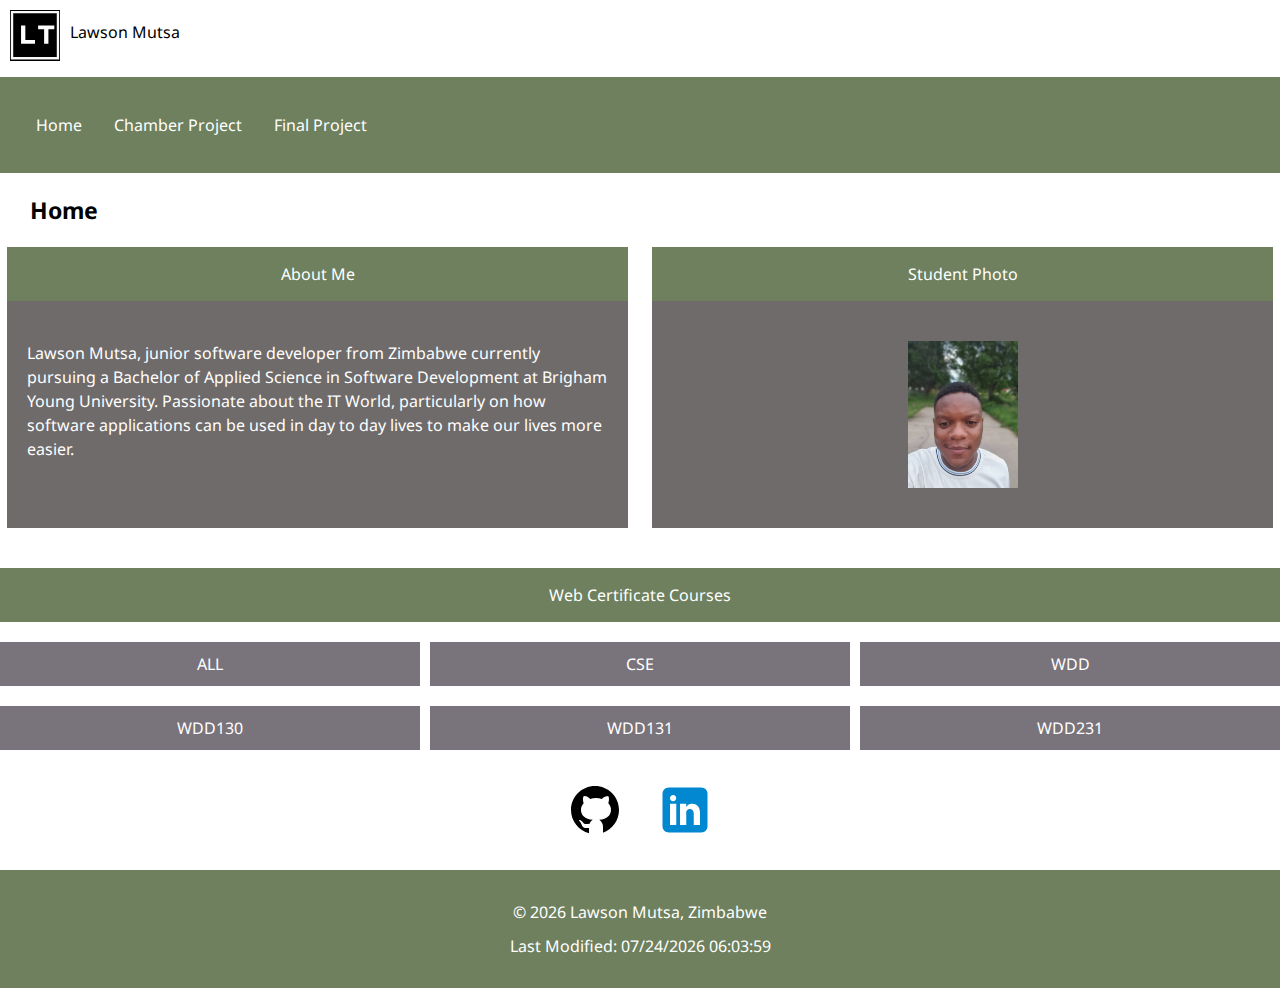
<file: index.html>
<!DOCTYPE html>
<html lang="en">
<head>
    <meta charset="UTF-8">
    <meta name="viewport" content="width=device-width, initial-scale=1.0">
    <meta name="description" content="A homepage showcasing skills acquired in HTML, CSS and JavaScript.">
    <meta name="author" content="Lawson Mutsa">
    <title>Lawson Mutsa - Home Page</title>
    <link rel="stylesheet" href="styles/normalize.css">
    <link rel="stylesheet" href="styles/small.css">
    <link rel="stylesheet" href="styles/large.css">
    <link rel="preconnect" href="https://fonts.googleapis.com">
    <link rel="preconnect" href="https://fonts.gstatic.com" crossorigin>
    <link href="https://fonts.googleapis.com/css2?family=Noto+Sans:ital,wght@0,100..900;1,100..900&display=swap" rel="stylesheet">
    <script src="scripts/course.js" defer></script>
    <script src="scripts/dates.js" defer></script>
    <script src="scripts/navigation.js" defer></script>
</head>

<body>

    <header>
  <div class="site-logo">
    <img src="images/logo.svg" alt="Website logo image">
    <span class="developer-name">Lawson Mutsa</span>
  </div>
  <button type="button" id="menu" aria-label="Menu"></button>
  <nav>
    <ul class="navigation">
      <li><a href="index.html">Home</a></li>
      <li><a href="#">Chamber Project</a></li>
      <li><a href="#">Final Project</a></li>
    </ul>
  </nav>
</header>


    <main>
        <h1>Home</h1>
        <div class="part-one">
             <section class="introduction">
                <h2>About Me</h2>
                <p>Lawson Mutsa, junior software developer from Zimbabwe 
                    currently pursuing a Bachelor of Applied Science in Software Development 
                    at Brigham Young University.
                    Passionate about the IT World, particularly on how software applications 
                    can be used in day to day lives to make our lives more easier.</p>
             </section>

            <section class="student-photo">
                <h2>Student Photo</h2>
                <img src="images/lawson.jpg" alt="Website Developer's photo">
            </section>
        </div>
       
       <section class="courses">
            <h2>Web Certificate Courses</h2>
                <div class="courses-one">
                    <button class="button" type="button">ALL</button>
                    <button type="button">CSE</button>
                    <button type="button">WDD</button>
                </div>
            
                <div class="courses-two">
                    <button class="button" type="button" >WDD130</button>
                    <button type="button">WDD131</button>
                    <button type="button">WDD231</button>
                </div>            
            
                <div class="course-list"></div>
                    <p class="total-credits"></p>
        </section>


    </main>

    <footer>
        <div class="social-links">
            <a href="https://github.com/Lawson-Mutsa/wdd231" target="_blank"><img src="images/github.svg" alt="Github Logo"></a>
            <a href="https://linkedin.com/in/lawson-mutsa" target="_blank"><img src="images/linkedin.svg" alt="linkedin logo"></a>
        </div>
       
        <p class="footer-details">
        &copy; <span id="currentyear"></span> Lawson Mutsa, Zimbabwe
        </p>

        <p id="lastModified"></p>
    </footer>
    
</body>
</html>
</file>
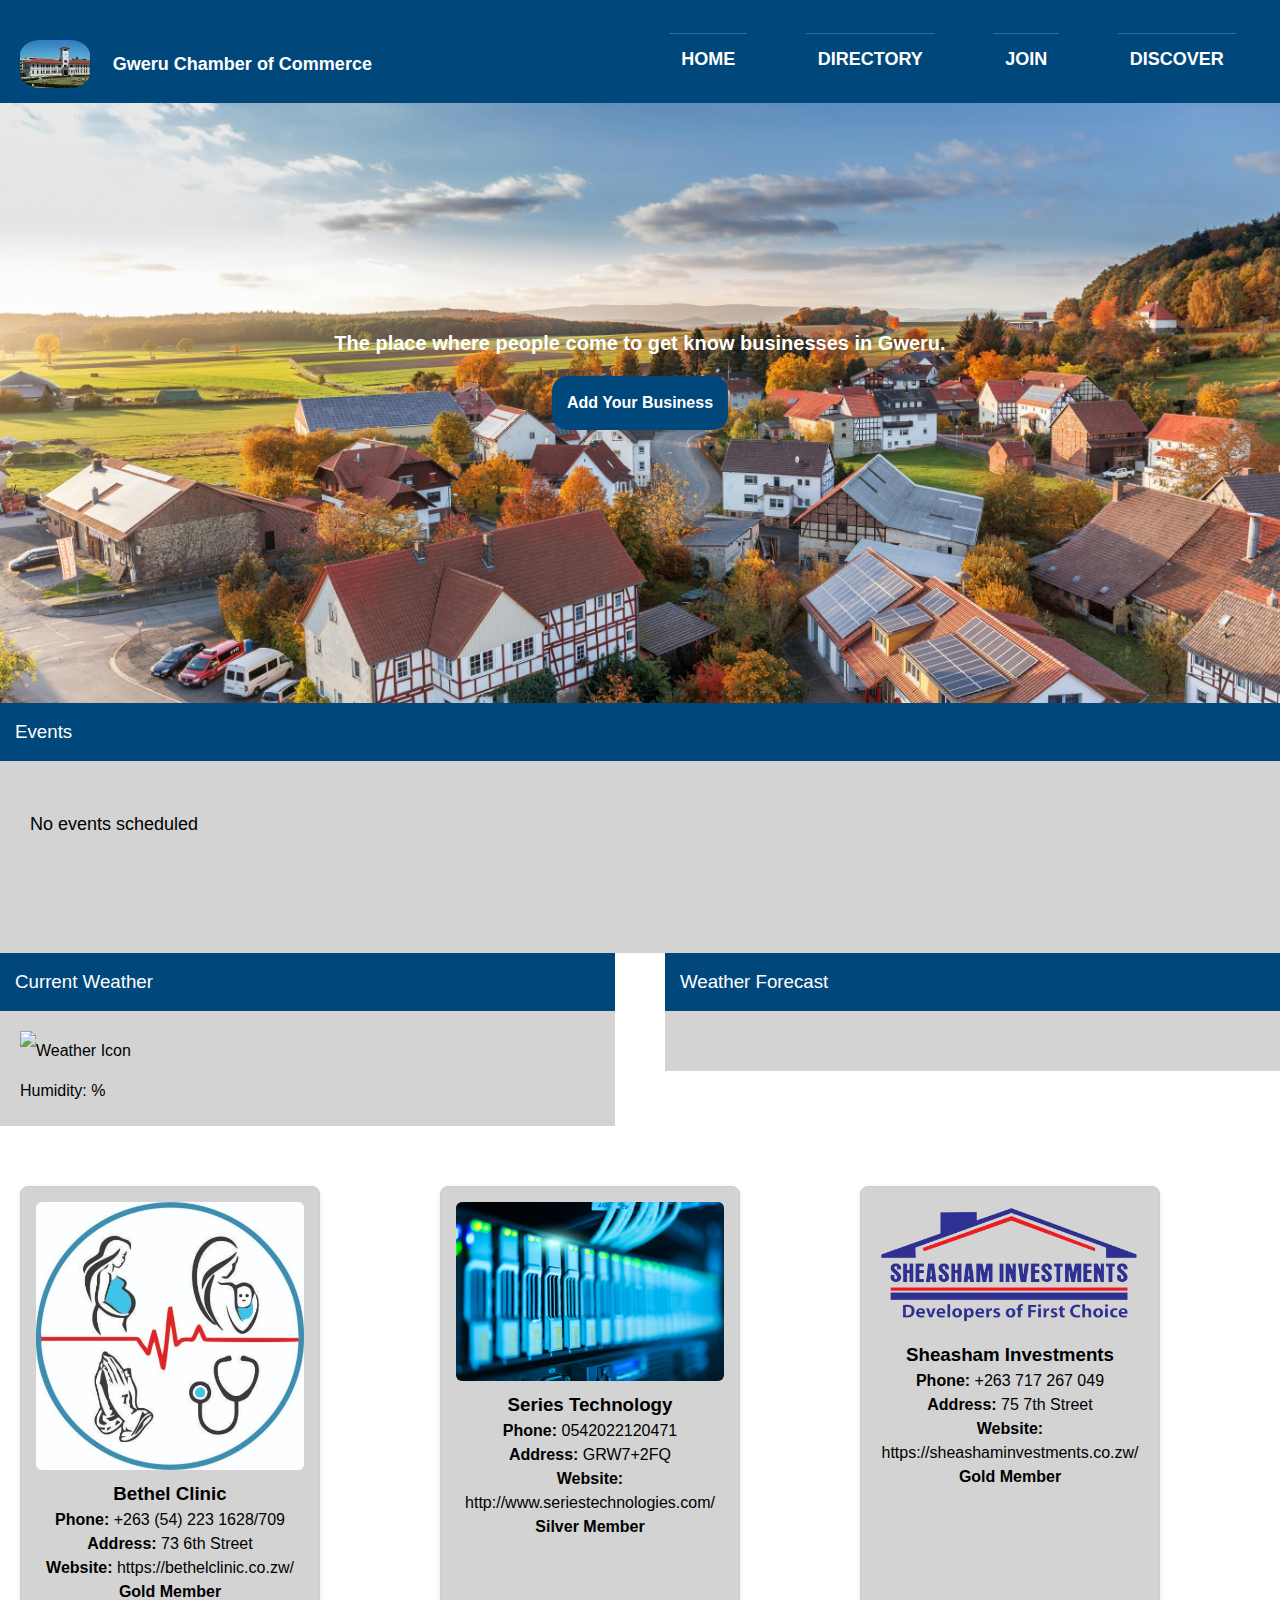
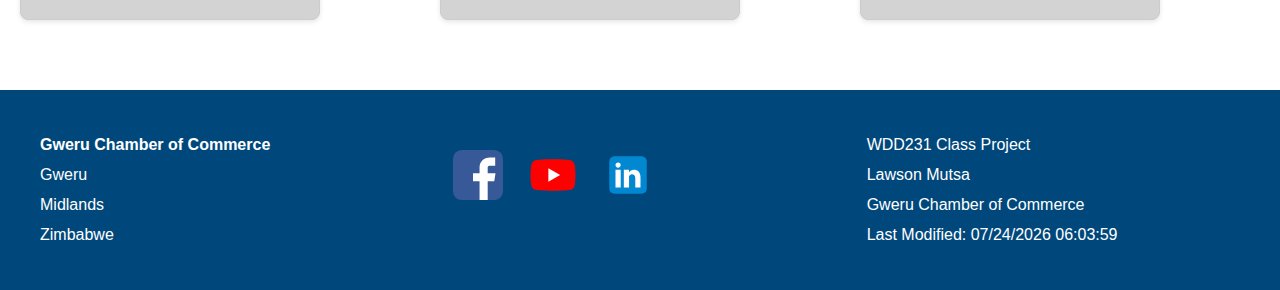
<file: chamber/index.html>
<!DOCTYPE html>
<html lang="en">
<head>
    <meta charset="UTF-8">
    <meta name="viewport" content="width=device-width, initial-scale=1.0">
    <title>Gweru Chamber of Commerce | Home </title>
    <meta name="description" content="Gweru Chamber of Commerce where businesses and patrioits get relevant information on events and businesses in Gweru.">
    <meta name="author" content="Lawson Mutsa">
    <meta property="og:title" content="Chamber of Commerce">
    <meta property="og:description" content="Gweru Chamber of Commerce where businesses and patrioits get relevant information on events and businesses in Gweru.">
    <meta property="og:url" content="https://lawson-mutsa.github.io/wdd231/chamber/directory.html">
    <meta property="og:image" content="town_council.svg">
    <link rel="icon" href="images/city_centre.webp">
    <link rel="stylesheet" href="styles/normalize.css">
    <link rel="stylesheet" href="styles/small.css">
    <link rel="stylesheet" href="styles/large.css">
    <link rel="preconnect" href="https://fonts.googleapis.com">
    <link rel="preconnect" href="https://fonts.gstatic.com" crossorigin>
    <link href="https://fonts.googleapis.com/css2?family=Noto+Sans:ital,wght@0,100..900;1,100..900&family=Nunito:ital,wght@0,200..1000;1,200..1000&family=TikTok+Sans:opsz,wght@12..36,300..900&display=swap" rel="stylesheet">
    <script src="scripts/main.js" defer></script>
    <script src="scripts/weather.js" defer></script>
    <script src="scripts/spotlight.js" defer></script>
    <script src="scripts/menu.js" defer></script>
</head>
<body>

    <header>
        <div class="header">
            <div class="site-logo">
                <img src="images/town_council.webp" alt="Gweru City Town Building">
                <span>Gweru Chamber of Commerce</span>
            </div>
            <button type="button" id="menu" aria-label="Menu"></button>
            <nav>
                <ul class="navigation">
                    <li><a href="#" rel="noopener noreferrer">HOME</a></li>
                    <li><a href="#" rel="noopener noreferrer">DIRECTORY</a></li>
                    <li><a href="#" rel="noopener noreferrer">JOIN</a></li>
                    <li><a href="#" rel="noopener noreferrer">DISCOVER</a></li>
                </ul>
            </nav>
        </div>
    </header>
    
    <main>
        <section class="hero">
            <img src="images/town2.jpg" alt="Antelope Park" class="hero-img">
            <div class="hero-text">
                <span>The place where people come to get know businesses in Gweru.</span>
            </div>
            <a href="#">Add Your Business</a>
        </section>

            <div class="events">
                <h3>Events</h3>
                <p>No events scheduled</p>
            </div>

            <div class="weather">
                <div class="current">
                    <h3 id="location">Current Weather</h3>
                    <div class="weather-grid">
                        <img id="icon" alt="Weather Icon">
                        <p class="temp" id="temp"></p>
                        <p class="desc" id="description"></p>
                        <p>Humidity: <span id="humidity"></span>%</p>
                    </div>
                </div>
                 <div class="forecast">
                    <h3>Weather Forecast</h3>
                    <div id="forecast-container" class="forecast-grid"></div>
                </div>
            </div>

            <div class="spotlights"></div>

    </main>

    <footer>
        <div class="footer">

            <div class="footer-one">
                <h4>Gweru Chamber of Commerce</h4>
                <p>Gweru</p>
                <p>Midlands</p>
                <p>Zimbabwe</p>
            </div>

            <div class="footer-two">
                <img src="images/facebook.svg" alt="facebook logo">
                <img src="images/youtube.svg" alt="youtube logo">
                <img src="images/linkedin.svg" alt="linkedin logo">
            </div>

            <div class="footer-three">
                <p>WDD231 Class Project</p>
                <p>Lawson Mutsa</p>
                <p>Gweru Chamber of Commerce</p>
                <p id="lastModified"></p>
            </div>

        </div>

    </footer>
    
</body>
</html>
</file>
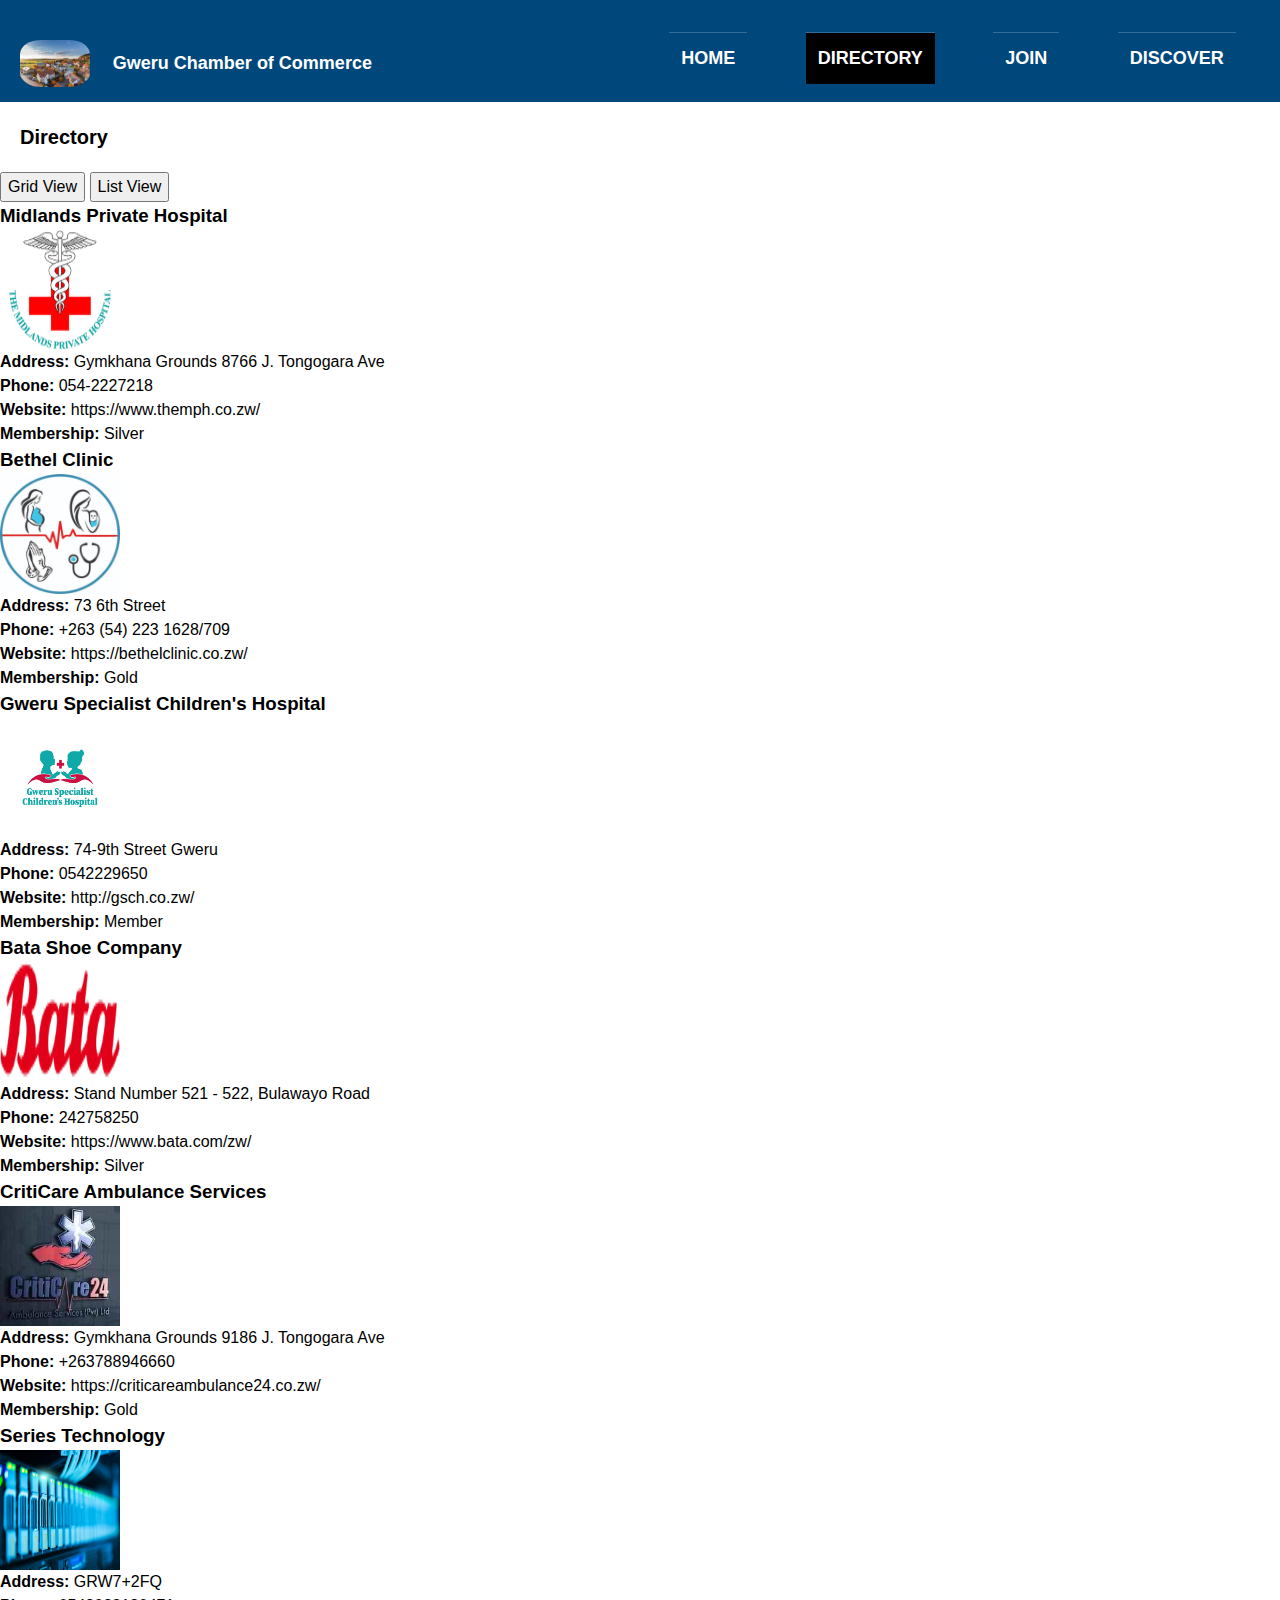
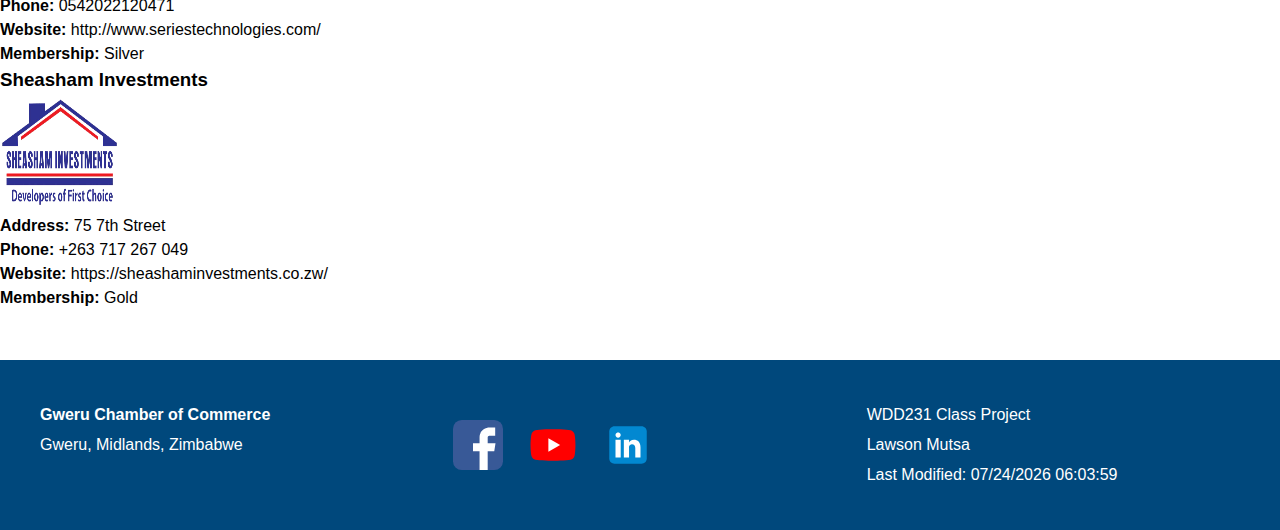
<file: chamber/directory.html>
<!DOCTYPE html>
<html lang="en">
<head>
    <meta charset="UTF-8">
    <meta name="viewport" content="width=device-width, initial-scale=1.0">
    <title>Gweru Chamber of Commerce | Directory</title>
    <meta name="description" content="Gweru Chamber of Commerce where businesses and patriots get relevant information on events and businesses in Gweru.">
    <meta name="author" content="Lawson Mutsa">
    <meta property="og:title" content="Chamber of Commerce">
    <meta property="og:description" content="Gweru Chamber of Commerce where businesses and patriots get relevant information on events and businesses in Gweru.">
    <meta property="og:url" content="https://lawson-mutsa.github.io/wdd231/chamber/directory.html">
    <meta property="og:image" content="https://lawson-mutsa.github.io/wdd231/chamber/images/town_council.svg">
    <link rel="icon" href="images/city_centre.webp">
    <link rel="stylesheet" href="styles/normalize.css">
    <link rel="stylesheet" href="styles/small.css">
    <link rel="stylesheet" href="styles/large.css">
    <link rel="preconnect" href="https://fonts.googleapis.com">
    <link rel="preconnect" href="https://fonts.gstatic.com" crossorigin>
    <link href="https://fonts.googleapis.com/css2?family=Noto+Sans:wght@400;700&family=Nunito:wght@400;700&display=swap" rel="stylesheet">
    <script src="scripts/menu.js" defer></script>
    <script src="scripts/main.js"></script>
</head>
<body>
<header>
    <div class="header">
        <div class="site-logo">
            <img src="images/town2.jpg" alt="Gweru City Town Building">
            <span>Gweru Chamber of Commerce</span>
        </div>
        <button id="menu" aria-label="Menu"></button>
        <nav>
            <ul class="navigation">
                <li><a href="index.html">HOME</a></li>
                <li><a href="directory.html" class="active">DIRECTORY</a></li>
                <li><a href="#">JOIN</a></li>
                <li><a href="#">DISCOVER</a></li>
            </ul>
        </nav>
    </div>
</header>

<main>
    
    <h1>Directory</h1>

    <section class="directory-section">
        
        <div class="view-toggle">
            <button id="gridView">Grid View</button>
            <button id="listView">List View</button>
        </div>
        <div id="directory" class="grid-view"></div>
    </section>

    

</main>

<footer>
    <div class="footer">
        <div class="footer-one">
            <h4>Gweru Chamber of Commerce</h4>
            <p>Gweru, Midlands, Zimbabwe</p>
        </div>

        <div class="footer-two">
            <img src="images/facebook.svg" alt="Facebook" loading="lazy">
            <img src="images/youtube.svg" alt="YouTube" loading="lazy">
            <img src="images/linkedin.svg" alt="LinkedIn" loading="lazy">

           
        </div>

        <div class="footer-three">
            <p>WDD231 Class Project</p>
            <p>Lawson Mutsa</p>
            <p id="lastModified"></p>
        </div>
    </div>
</footer>
</body>
</html>
</file>
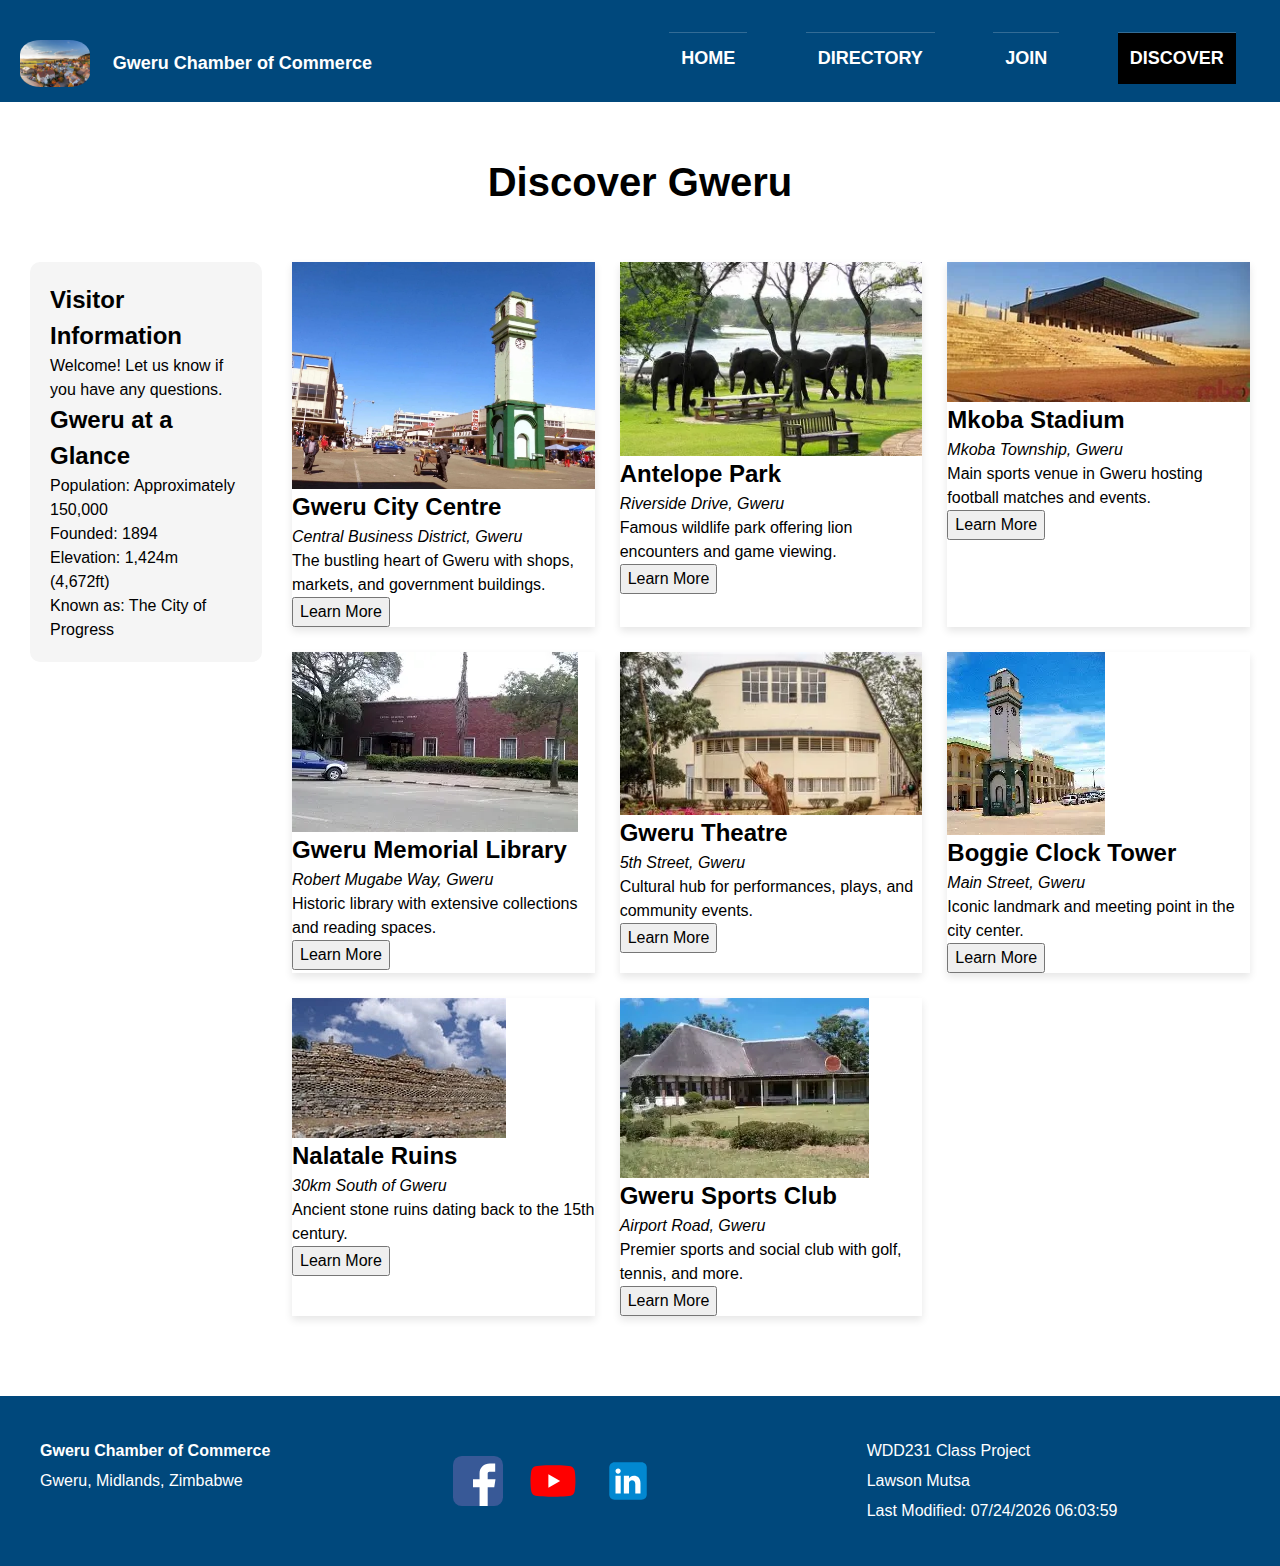
<file: chamber/discover.html>
<!DOCTYPE html>
<html lang="en">
<head>
    <meta charset="UTF-8">
    <meta name="viewport" content="width=device-width, initial-scale=1.0">
    <title>Gweru Chamber of Commerce | Discover</title>
    <meta name="description" content="Discover interesting places in Gweru with the Chamber of Commerce">
    <meta name="author" content="Lawson Mutsa">
    <meta property="og:title" content="Discover Gweru">
    <meta property="og:description" content="Explore interesting places in Gweru">
    <meta property="og:url" content="https://lawson-mutsa.github.io/wdd231/chamber/discover.html">
    <meta property="og:image" content="https://lawson-mutsa.github.io/wdd231/chamber/images/town_council.svg">
    <link rel="icon" href="images/city_centre.webp">
    <link rel="stylesheet" href="styles/normalize.css">
    <link rel="stylesheet" href="styles/small.css">
    <link rel="stylesheet" href="styles/medium.css">
    <link rel="stylesheet" href="styles/large.css">
    <link rel="preconnect" href="https://fonts.googleapis.com">
    <link rel="preconnect" href="https://fonts.gstatic.com" crossorigin>
    <link href="https://fonts.googleapis.com/css2?family=Noto+Sans:wght@400;700&family=Nunito:wght@400;700&display=swap" rel="stylesheet">
    <script src="scripts/menu.js" defer></script>
     <script src="scripts/main.js" defer></script>
    <script src="scripts/discover.js" defer></script>
</head>
<body>
<header>
    <div class="header">
        <div class="site-logo">
            <img src="images/town2.jpg" alt="Gweru City Town Building">
            <span>Gweru Chamber of Commerce</span>
        </div>
        <button id="menu" aria-label="Menu"></button>
        <nav>
            <ul class="navigation">
                <li><a href="index.html">HOME</a></li>
                <li><a href="directory.html">DIRECTORY</a></li>
                <li><a href="join.html">JOIN</a></li>
                <li><a href="discover.html" class="active">DISCOVER</a></li>
            </ul>
        </nav>
    </div>
</header>

<main class="discover-main">
    <h1>Discover Gweru</h1>
    
    <div class="sidebar">
        <div class="visitor-info">
            <h2>Visitor Information</h2>
            <div id="visit-message"></div>
        </div>
        <div class="demographics">
            <h2>Gweru at a Glance</h2>
            <p>Population: Approximately 150,000</p>
            <p>Founded: 1894</p>
            <p>Elevation: 1,424m (4,672ft)</p>
            <p>Known as: The City of Progress</p>
        </div>
    </div>
    
    <div class="discover-gallery">
        <!-- Cards will be dynamically inserted here by JavaScript -->
    </div>
</main>

<footer>
    <div class="footer">
        <div class="footer-one">
            <h4>Gweru Chamber of Commerce</h4>
            <p>Gweru, Midlands, Zimbabwe</p>
        </div>

        <div class="footer-two">
            <img src="images/facebook.svg" alt="Facebook" loading="lazy">
            <img src="images/youtube.svg" alt="YouTube" loading="lazy">
            <img src="images/linkedin.svg" alt="LinkedIn" loading="lazy">
        </div>

        <div class="footer-three">
            <p>WDD231 Class Project</p>
            <p>Lawson Mutsa</p>
            <p id="lastModified"></p>
        </div>
    </div>
</footer>
</body>
</html>
</file>
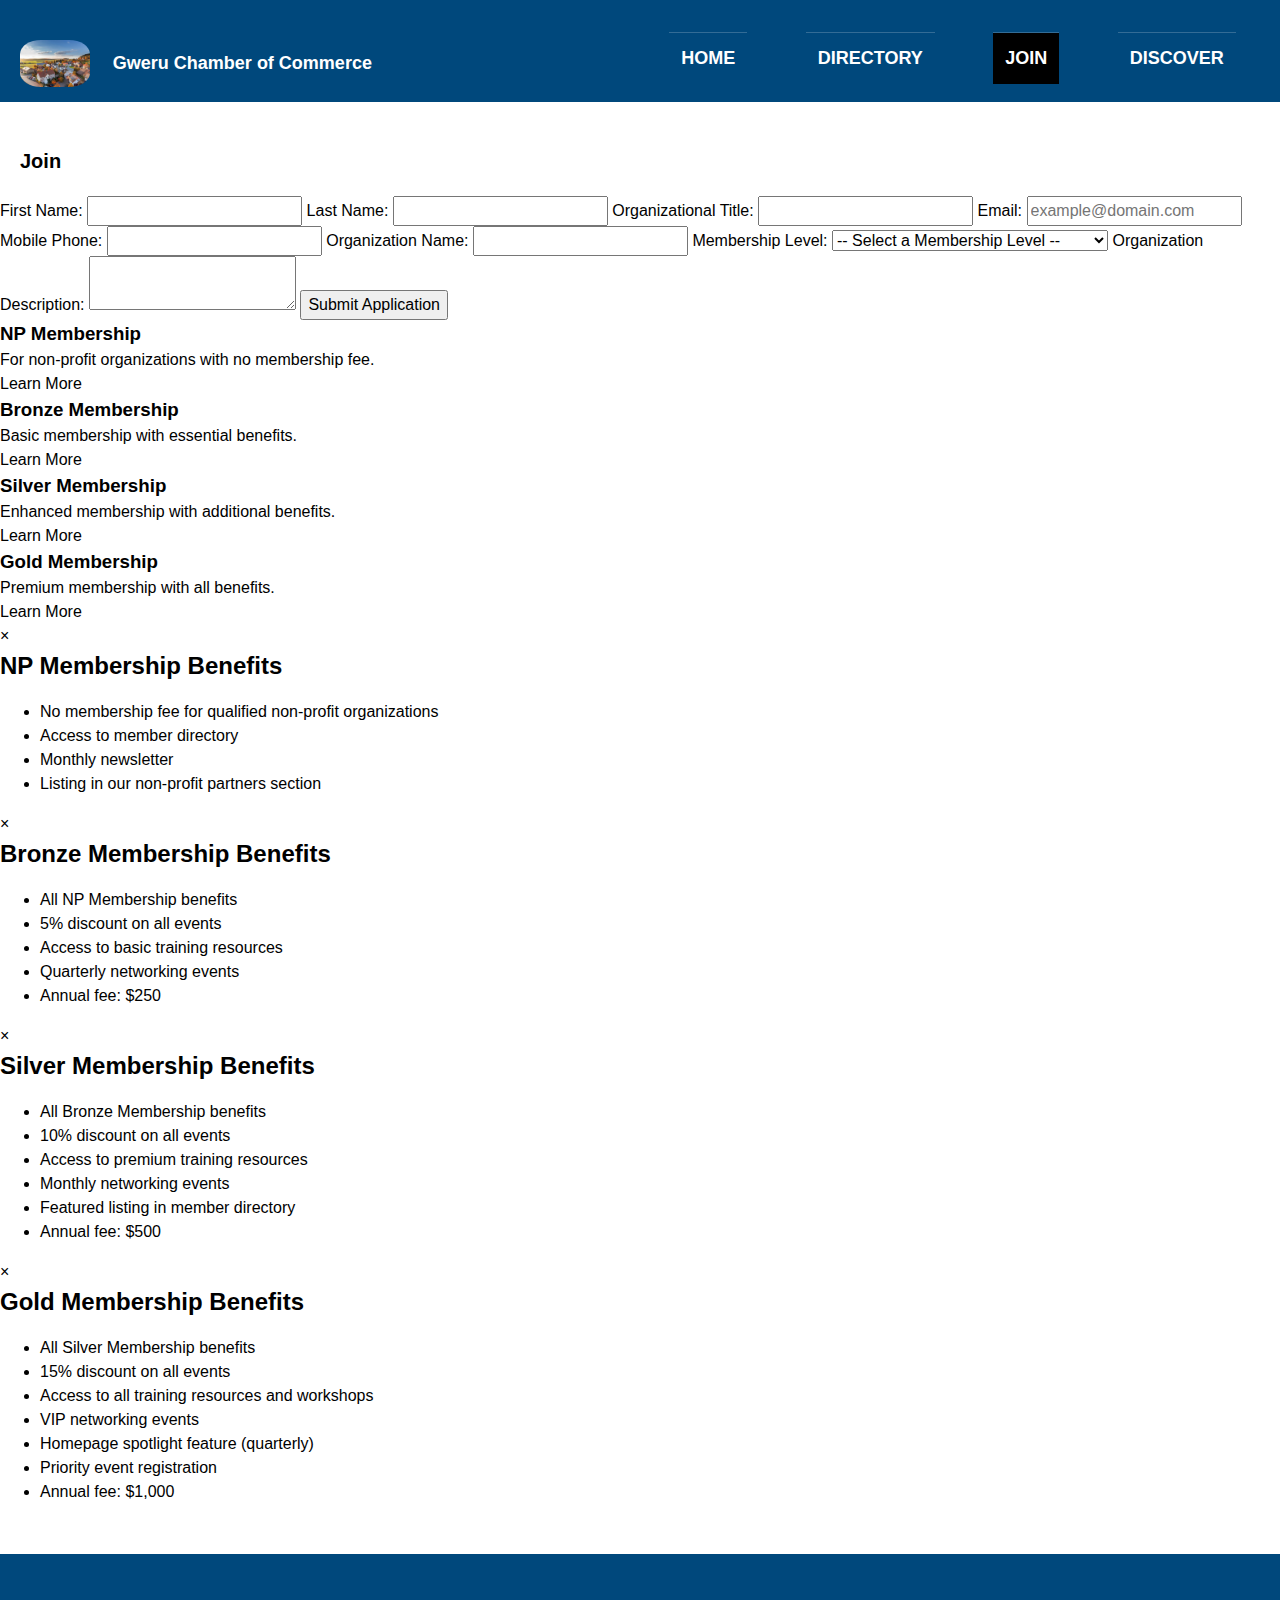
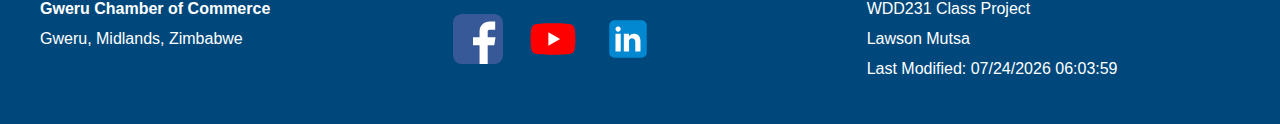
<file: chamber/join.html>
<!DOCTYPE html>
<html lang="en">
<head>
    <meta charset="UTF-8">
    <meta name="viewport" content="width=device-width, initial-scale=1.0">
    <title>Join | Gweru Chamber of Commerce</title>
    <meta name="description" content="Gweru Chamber of Commerce where businesses and patriots get relevant information on events and businesses in Gweru.">
    <meta name="author" content="Lawson Mutsa">
    <meta property="og:title" content="Join Gweru Chamber of Commerce">
    <meta property="og:description" content="Gweru Chamber of Commerce where businesses and patriots get relevant information on events and businesses in Gweru.">
    <meta property="og:url" content="https://lawson-mutsa.github.io/wdd231/chamber/directory.html">
    <meta property="og:image" content="https://lawson-mutsa.github.io/wdd231/chamber/images/town_council.svg">
    <link rel="icon" href="images/city_centre.webp">
    <link rel="stylesheet" href="styles/normalize.css">
    <link rel="stylesheet" href="styles/small.css">
    <link rel="stylesheet" href="styles/large.css">
    <link rel="preconnect" href="https://fonts.googleapis.com">
    <link rel="preconnect" href="https://fonts.gstatic.com" crossorigin>
    <link href="https://fonts.googleapis.com/css2?family=Noto+Sans:wght@400;700&family=Nunito:wght@400;700&display=swap" rel="stylesheet">
    <script src="scripts/menu.js" defer></script>
    <script src="scripts/main.js"></script>
</head>
<body>
    <header>
        <div class="header">
            <div class="site-logo">
                <img src="images/town2.jpg" alt="Gweru City Town Building">
                <span>Gweru Chamber of Commerce</span>
            </div>
            <button id="menu" aria-label="Menu"></button>
            <nav>
                <ul class="navigation">
                    <li><a href="index.html">HOME</a></li>
                    <li><a href="directory.html">DIRECTORY</a></li>
                    <li><a href="join.html" class="active">JOIN</a></li>
                    <li><a href="discover.html">DISCOVER</a></li>
                </ul>
            </nav>
        </div>
    </header>
    <br>

    <main>
        <h1>Join</h1>
        <div class="container">
            <div class="form-container">
                <form id="membershipForm" method="get" action="thankyou.html">
                    <label>
                        First Name:
                        <input type="text" name="firstName" required autocomplete="given-name" title="Please enter your first name">
                    </label>
                    
                    <label>
                        Last Name:
                        <input type="text" name="lastName" required autocomplete="family-name" title="Please enter your last name">
                    </label>
                    
                    <label>
                        Organizational Title:
                        <input type="text" name="orgTitle" autocomplete="organization-title" 
                               title="Please enter your organizational title (letters, hyphens, and spaces only, minimum 7 characters)"
                               pattern="[a-zA-Z\- ]{7,}">
                    </label>
                    
                    <label>
                        Email:
                        <input type="email" name="email" required autocomplete="email" 
                               title="Please enter a valid email address"
                               placeholder="example@domain.com">
                    </label>
                    
                    <label>
                        Mobile Phone:
                        <input type="tel" name="phone" required autocomplete="tel" title="Please enter your mobile phone number">
                    </label>
                    
                    <label>
                        Organization Name:
                        <input type="text" name="orgName" required autocomplete="organization" title="Please enter your organization name">
                    </label>
                    
                    <label>
                        Membership Level:
                        <select name="membershipLevel" required title="Please select a membership level">
                            <option value="">-- Select a Membership Level --</option>
                            <option value="NP Membership">NP Membership (Non-profit, no fee)</option>
                            <option value="Bronze Membership">Bronze Membership</option>
                            <option value="Silver Membership">Silver Membership</option>
                            <option value="Gold Membership">Gold Membership</option>
                        </select>
                    </label>
                    
                    <label>
                        Organization Description:
                        <textarea name="orgDescription" title="Please describe your business or organization"></textarea>
                    </label>
                    
                    <input type="hidden" name="timestamp" id="timestamp">
                    
                    <button type="submit">Submit Application</button>
                </form>
            </div>
            
            <div class="cards-container">
                <div class="card">
                    <h3>NP Membership</h3>
                    <p>For non-profit organizations with no membership fee.</p>
                    <a href="#npmodal" class="modal-link">Learn More</a>
                </div>
                
                <div class="card">
                    <h3>Bronze Membership</h3>
                    <p>Basic membership with essential benefits.</p>
                    <a href="#bronzemodal" class="modal-link">Learn More</a>
                </div>
                
                <div class="card">
                    <h3>Silver Membership</h3>
                    <p>Enhanced membership with additional benefits.</p>
                    <a href="#silvermodal" class="modal-link">Learn More</a>
                </div>
                
                <div class="card">
                    <h3>Gold Membership</h3>
                    <p>Premium membership with all benefits.</p>
                    <a href="#goldmodal" class="modal-link">Learn More</a>
                </div>
            </div>
        </div>
        
        <!-- Modals -->
        <div id="npmodal" class="modal">
            <div class="modal-content">
                <span class="close">&times;</span>
                <h2>NP Membership Benefits</h2>
                <ul>
                    <li>No membership fee for qualified non-profit organizations</li>
                    <li>Access to member directory</li>
                    <li>Monthly newsletter</li>
                    <li>Listing in our non-profit partners section</li>
                </ul>
            </div>
        </div>
        
        <div id="bronzemodal" class="modal">
            <div class="modal-content">
                <span class="close">&times;</span>
                <h2>Bronze Membership Benefits</h2>
                <ul>
                    <li>All NP Membership benefits</li>
                    <li>5% discount on all events</li>
                    <li>Access to basic training resources</li>
                    <li>Quarterly networking events</li>
                    <li>Annual fee: $250</li>
                </ul>
            </div>
        </div>
        
        <div id="silvermodal" class="modal">
            <div class="modal-content">
                <span class="close">&times;</span>
                <h2>Silver Membership Benefits</h2>
                <ul>
                    <li>All Bronze Membership benefits</li>
                    <li>10% discount on all events</li>
                    <li>Access to premium training resources</li>
                    <li>Monthly networking events</li>
                    <li>Featured listing in member directory</li>
                    <li>Annual fee: $500</li>
                </ul>
            </div>
        </div>
        
        <div id="goldmodal" class="modal">
            <div class="modal-content">
                <span class="close">&times;</span>
                <h2>Gold Membership Benefits</h2>
                <ul>
                    <li>All Silver Membership benefits</li>
                    <li>15% discount on all events</li>
                    <li>Access to all training resources and workshops</li>
                    <li>VIP networking events</li>
                    <li>Homepage spotlight feature (quarterly)</li>
                    <li>Priority event registration</li>
                    <li>Annual fee: $1,000</li>
                </ul>
            </div>
        </div>
    </main>

    <footer>
        <div class="footer">
            <div class="footer-one">
                <h4>Gweru Chamber of Commerce</h4>
                <p>Gweru, Midlands, Zimbabwe</p>
            </div>

            <div class="footer-two">
                <img src="images/facebook.svg" alt="Facebook" loading="lazy">
                <img src="images/youtube.svg" alt="YouTube" loading="lazy">
                <img src="images/linkedin.svg" alt="LinkedIn" loading="lazy">
            </div>

            <div class="footer-three">
                <p>WDD231 Class Project</p>
                <p>Lawson Mutsa</p>
                <p id="lastModified"></p>
            </div>
        </div>
    </footer>
</body>
</html>
</file>
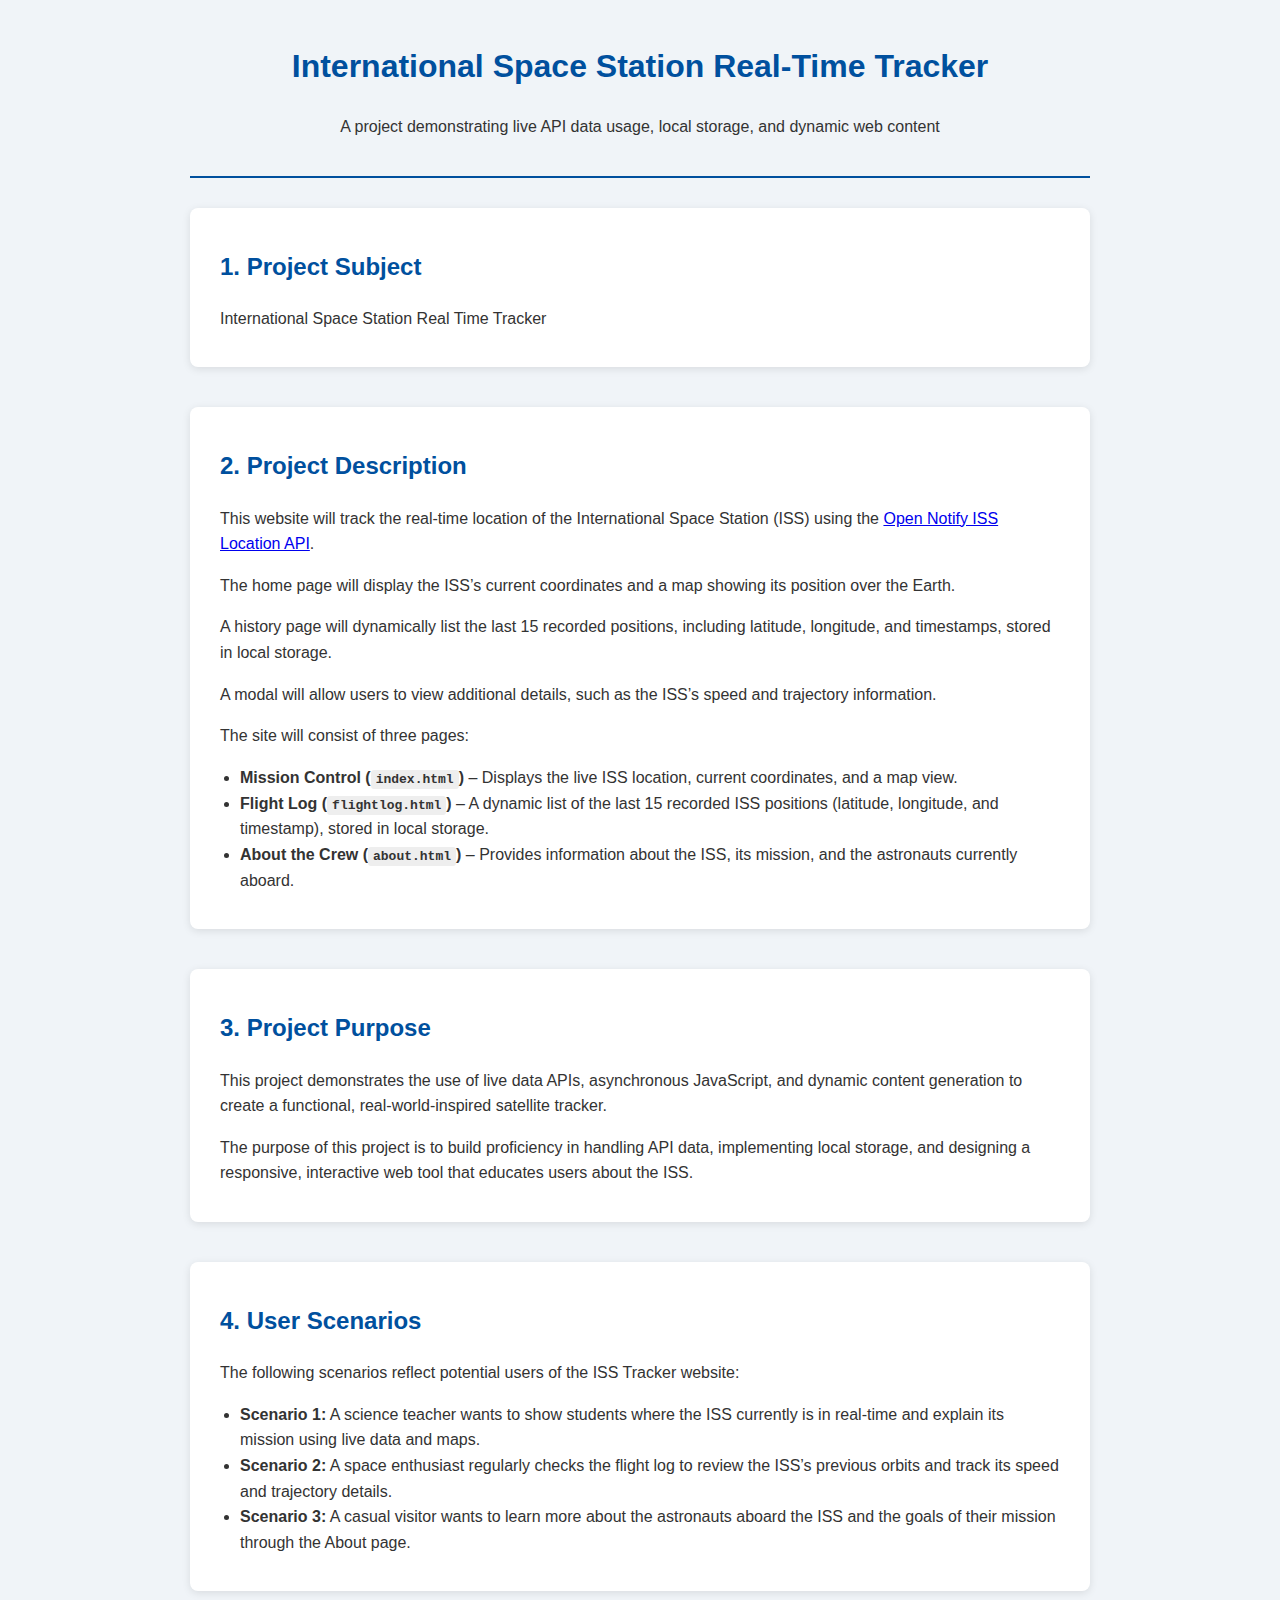
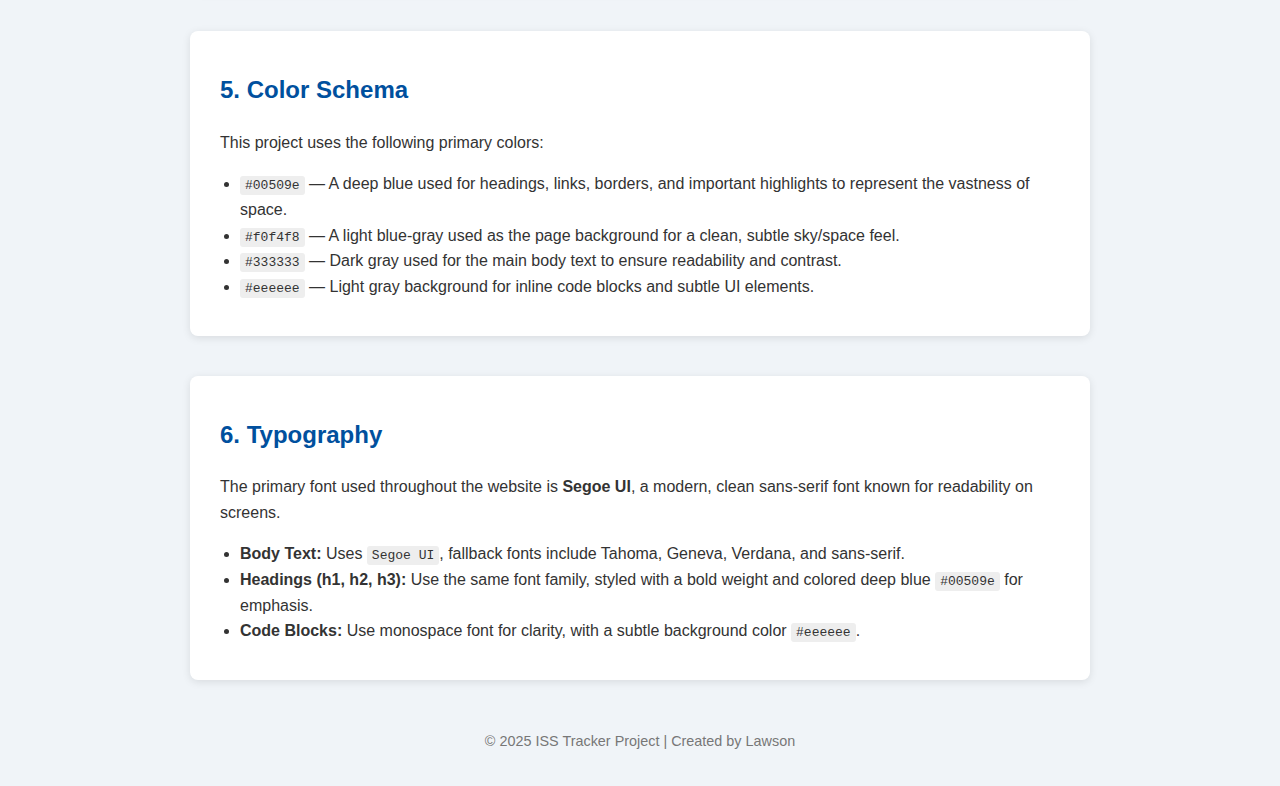
<file: chamber/site-plan.html>
<!DOCTYPE html>
<html lang="en">
<head>
  <meta charset="UTF-8" />
  <meta name="viewport" content="width=device-width, initial-scale=1" />
  <title>ISS Tracker Project Description</title>
  <style>
    body {
      font-family: 'Segoe UI', Tahoma, Geneva, Verdana, sans-serif;
      margin: 0; padding: 20px;
      background-color: #f0f4f8;
      color: #333;
      max-width: 900px;
      margin-left: auto;
      margin-right: auto;
      line-height: 1.6;
    }
    h1, h2, h3 {
      color: #00509e;
    }
    header {
      text-align: center;
      padding-bottom: 20px;
      border-bottom: 2px solid #00509e;
      margin-bottom: 30px;
    }
    section {
      margin-bottom: 40px;
      background: white;
      padding: 20px 30px;
      border-radius: 8px;
      box-shadow: 0 2px 8px rgba(0,0,0,0.1);
    }
    ul {
      margin-top: 10px;
      list-style-type: disc;
      padding-left: 20px;
    }
    code {
      background: #eee;
      padding: 2px 5px;
      border-radius: 3px;
      font-family: monospace;
    }
    footer {
      text-align: center;
      margin-top: 50px;
      font-size: 0.9em;
      color: #777;
    }
    .wireframe-image {
      background-color: #dbe9f4;
      border: 2px dashed #00509e;
      height: 250px;
      display: flex;
      align-items: center;
      justify-content: center;
      color: #00509e;
      font-weight: bold;
      font-size: 1.2em;
      border-radius: 6px;
      margin-top: 10px;
    }
    img.wireframe {
      width: 100%;
      height: auto;
      border: 2px dashed #00509e;
      border-radius: 6px;
      background-color: #dbe9f4;
      margin-top: 10px;
    }
  </style>
</head>
<body>

  <header>
    <h1>International Space Station Real-Time Tracker</h1>
    <p>A project demonstrating live API data usage, local storage, and dynamic web content</p>
  </header>

  <section id="project-subject">
    <h2>1. Project Subject</h2>
    <p>International Space Station Real Time Tracker</p>
  </section>

  <section id="project-description">
    <h2>2. Project Description</h2>
    <p>This website will track the real-time location of the International Space Station (ISS) using the <a href="http://open-notify.org/Open-Notify-API/ISS-Location-Now/" target="_blank" rel="noopener">Open Notify ISS Location API</a>.</p>
    <p>The home page will display the ISS’s current coordinates and a map showing its position over the Earth.</p>
    <p>A history page will dynamically list the last 15 recorded positions, including latitude, longitude, and timestamps, stored in local storage.</p>
    <p>A modal will allow users to view additional details, such as the ISS’s speed and trajectory information.</p>
    <p>The site will consist of three pages:</p>
    <ul>
      <li><strong>Mission Control (<code>index.html</code>)</strong> – Displays the live ISS location, current coordinates, and a map view.</li>
      <li><strong>Flight Log (<code>flightlog.html</code>)</strong> – A dynamic list of the last 15 recorded ISS positions (latitude, longitude, and timestamp), stored in local storage.</li>
      <li><strong>About the Crew (<code>about.html</code>)</strong> – Provides information about the ISS, its mission, and the astronauts currently aboard.</li>
    </ul>
  </section>

  <section id="project-purpose">
    <h2>3. Project Purpose</h2>
    <p>This project demonstrates the use of live data APIs, asynchronous JavaScript, and dynamic content generation to create a functional, real-world-inspired satellite tracker.</p>
    <p>The purpose of this project is to build proficiency in handling API data, implementing local storage, and designing a responsive, interactive web tool that educates users about the ISS.</p>
  </section>

  <section id="user-scenarios">
    <h2>4. User Scenarios</h2>
    <p>The following scenarios reflect potential users of the ISS Tracker website:</p>
    <ul>
      <li><strong>Scenario 1:</strong> A science teacher wants to show students where the ISS currently is in real-time and explain its mission using live data and maps.</li>
      <li><strong>Scenario 2:</strong> A space enthusiast regularly checks the flight log to review the ISS’s previous orbits and track its speed and trajectory details.</li>
      <li><strong>Scenario 3:</strong> A casual visitor wants to learn more about the astronauts aboard the ISS and the goals of their mission through the About page.</li>
    </ul>
  </section>

  <section id="color-schema">
    <h2>5. Color Schema</h2>
    <p>This project uses the following primary colors:</p>
    <ul>
      <li><code>#00509e</code> — A deep blue used for headings, links, borders, and important highlights to represent the vastness of space.</li>
      <li><code>#f0f4f8</code> — A light blue-gray used as the page background for a clean, subtle sky/space feel.</li>
      <li><code>#333333</code> — Dark gray used for the main body text to ensure readability and contrast.</li>
      <li><code>#eeeeee</code> — Light gray background for inline code blocks and subtle UI elements.</li>
    </ul>
  </section>

  <section id="typography">
    <h2>6. Typography</h2>
    <p>The primary font used throughout the website is <strong>Segoe UI</strong>, a modern, clean sans-serif font known for readability on screens.</p>
    <ul>
      <li><strong>Body Text:</strong> Uses <code>Segoe UI</code>, fallback fonts include Tahoma, Geneva, Verdana, and sans-serif.</li>
      <li><strong>Headings (h1, h2, h3):</strong> Use the same font family, styled with a bold weight and colored deep blue <code>#00509e</code> for emphasis.</li>
      <li><strong>Code Blocks:</strong> Use monospace font for clarity, with a subtle background color <code>#eeeeee</code>.</li>
    </ul>
  </section>


  <footer>
    <p>© 2025 ISS Tracker Project | Created by Lawson</p>
  </footer>

</body>
</html>
</file>
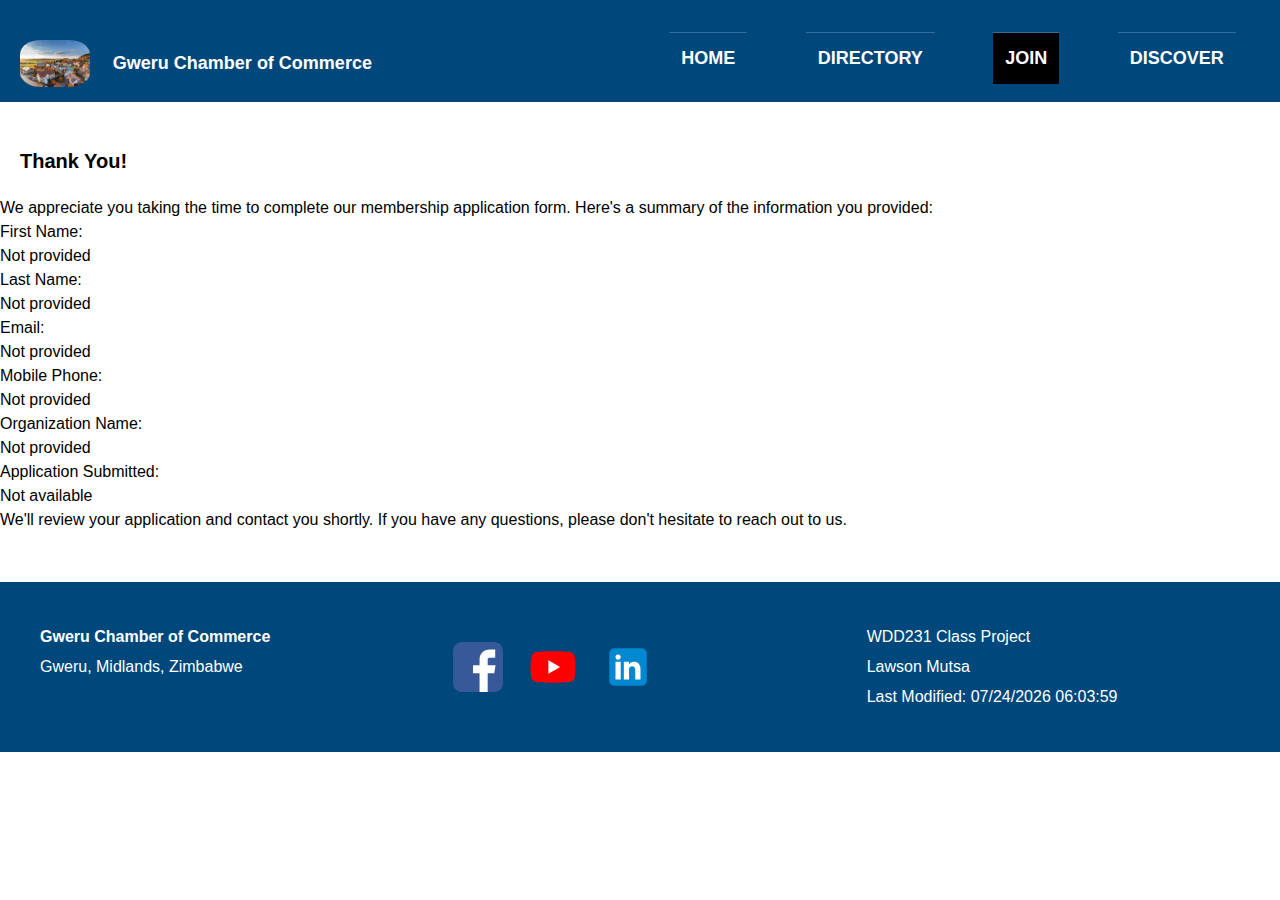
<file: chamber/thankyou.html>
<!DOCTYPE html>
<html lang="en">
<head>
    <meta charset="UTF-8">
    <meta name="viewport" content="width=device-width, initial-scale=1.0">
    <title>Gweru Chamber of Commerce | Directory</title>
    <meta name="description" content="Gweru Chamber of Commerce where businesses and patriots get relevant information on events and businesses in Gweru.">
    <meta name="author" content="Lawson Mutsa">
    <meta property="og:title" content="Chamber of Commerce">
    <meta property="og:description" content="Gweru Chamber of Commerce where businesses and patriots get relevant information on events and businesses in Gweru.">
    <meta property="og:url" content="https://lawson-mutsa.github.io/wdd231/chamber/directory.html">
    <meta property="og:image" content="https://lawson-mutsa.github.io/wdd231/chamber/images/town_council.svg">
    <link rel="icon" href="images/city_centre.webp">
    <link rel="stylesheet" href="styles/normalize.css">
    <link rel="stylesheet" href="styles/small.css">
    <link rel="stylesheet" href="styles/large.css">
    <link rel="preconnect" href="https://fonts.googleapis.com">
    <link rel="preconnect" href="https://fonts.gstatic.com" crossorigin>
    <link href="https://fonts.googleapis.com/css2?family=Noto+Sans:wght@400;700&family=Nunito:wght@400;700&display=swap" rel="stylesheet">
    <script src="scripts/menu.js" defer></script>
    <script src="scripts/main.js"></script>
</head>
<body>
<header>
    <div class="header">
        <div class="site-logo">
            <img src="images/town2.jpg" alt="Gweru City Town Building">
            <span>Gweru Chamber of Commerce</span>
        </div>
        <button id="menu" aria-label="Menu"></button>
        <nav>
            <ul class="navigation">
                <li><a href="index.html">HOME</a></li>
                <li><a href="directory.html" >DIRECTORY</a></li>
                <li><a href="join.html" class="active">JOIN</a></li>
                <li><a href="discover.html">DISCOVER</a></li>
            </ul>
        </nav>
    </div>
</header>
<br>

<main>

    <div class="container">
        <div class="thank-you-container">
            <h1>Thank You!</h1>
            <p class="thank-you-message">We appreciate you taking the time to complete our membership application form. Here's a summary of the information you provided:</p>
            
            <div class="confirmation-details">
                <div class="detail-row">
                    <div class="detail-label">First Name:</div>
                    <div class="detail-value" id="displayFirstName"></div>
                </div>
                
                <div class="detail-row">
                    <div class="detail-label">Last Name:</div>
                    <div class="detail-value" id="displayLastName"></div>
                </div>
                
                <div class="detail-row">
                    <div class="detail-label">Email:</div>
                    <div class="detail-value" id="displayEmail"></div>
                </div>
                
                <div class="detail-row">
                    <div class="detail-label">Mobile Phone:</div>
                    <div class="detail-value" id="displayPhone"></div>
                </div>
                
                <div class="detail-row">
                    <div class="detail-label">Organization Name:</div>
                    <div class="detail-value" id="displayOrgName"></div>
                </div>
                
                <div class="detail-row">
                    <div class="detail-label">Application Submitted:</div>
                    <div class="detail-value" id="displayTimestamp"></div>
                </div>
            </div>
            
            <p>We'll review your application and contact you shortly. If you have any questions, please don't hesitate to reach out to us.</p>
        </div>
    </div>

<footer>
    <div class="footer">
        <div class="footer-one">
            <h4>Gweru Chamber of Commerce</h4>
            <p>Gweru, Midlands, Zimbabwe</p>
        </div>

        <div class="footer-two">
            <img src="images/facebook.svg" alt="Facebook" loading="lazy">
            <img src="images/youtube.svg" alt="YouTube" loading="lazy">
            <img src="images/linkedin.svg" alt="LinkedIn" loading="lazy">

           
        </div>

        <div class="footer-three">
            <p>WDD231 Class Project</p>
            <p>Lawson Mutsa</p>
            <p id="lastModified"></p>
        </div>
    </div>
</footer>
</body>
</html>
</file>
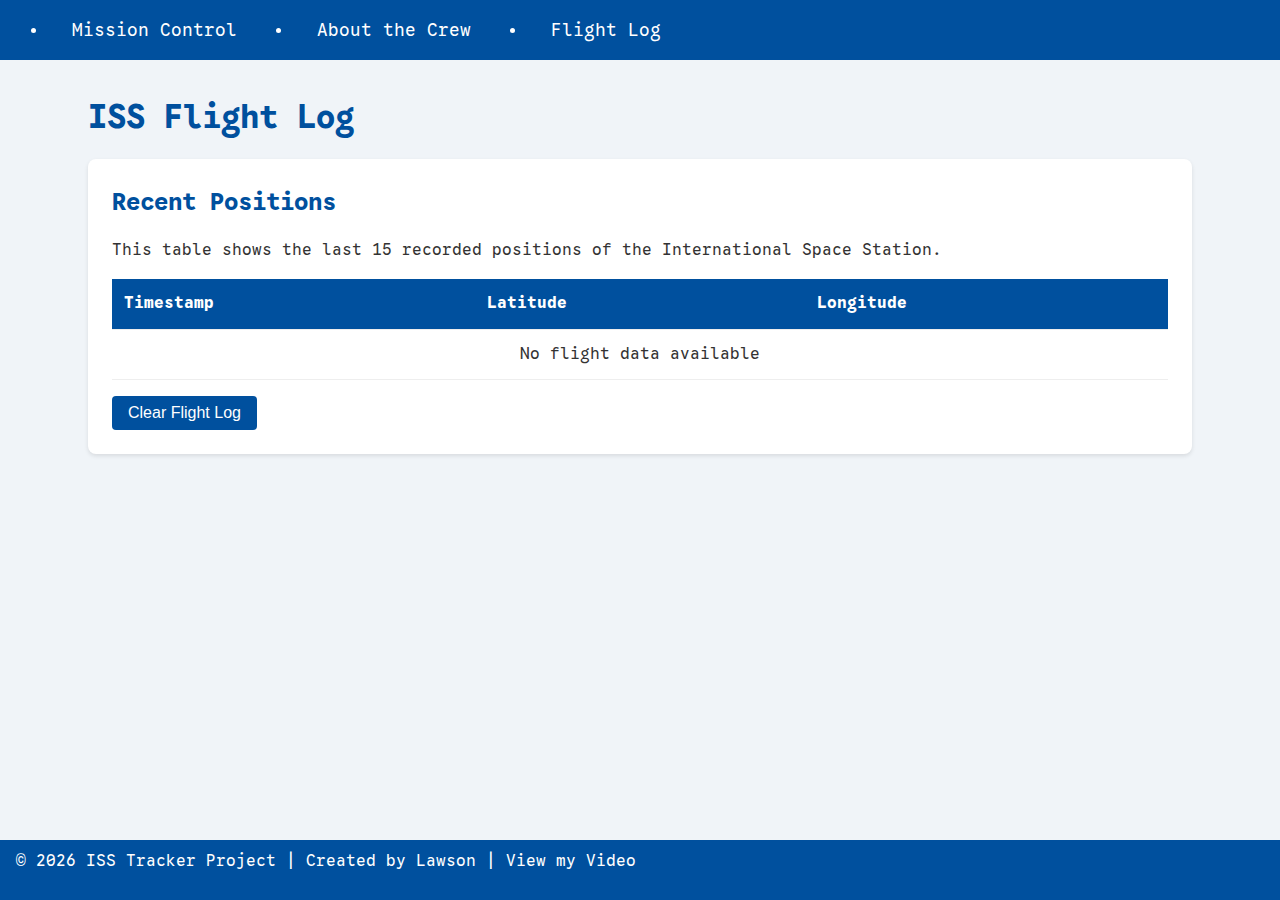
<file: final_project/flightlog.html>
<!DOCTYPE html>
<html lang="en">
<head>
    <meta charset="UTF-8">
    <meta name="viewport" content="width=device-width, initial-scale=1.0">
    <meta name="description" content="Flight log of International Space Station positions">
    <meta name="author" content="Lawson Mutsa">
    <meta property="og:title" content="ISS Tracker | Flight Log">
    <meta property="og:description" content="History of ISS positions">
    <meta property="og:url" content="https://lawson-mutsa.github.io/wdd231/final_project/">
     <meta property="og:image" content="https://lawson-mutsa.github.io/wdd231/final_project/images/iss.jpg">
    <title>ISS Tracker | Flight Log</title>
    <link rel="preconnect" href="https://fonts.googleapis.com">
<link rel="preconnect" href="https://fonts.gstatic.com" crossorigin>
<link href="https://fonts.googleapis.com/css2?family=Google+Sans+Code:ital,wght@0,300..800;1,300..800&display=swap" rel="stylesheet">
    <link rel="stylesheet" href="styles/style.css">
    <link rel="icon" href="images/iss.ico">
    <script src="scripts/main.js" defer></script>
    <script src="scripts/flightlog.js" defer></script>
</head>

<body>
    <header>
        <a id="menu" href="#"></a>
        <nav>   
            <ul class="navigation">
                <li><a href="index.html">Mission Control</a></li>
                <li><a href="about.html">About the Crew</a></li>
                <li><a href="flightlog.html">Flight Log</a></li>      
            </ul>
        </nav>
    </header>

    <main>
        <h1>ISS Flight Log</h1>
        
        <div class="card">
            <h2>Recent Positions</h2>
            <p>This table shows the last 15 recorded positions of the International Space Station.</p>
            
            <table class="flight-table">
                <thead>
                    <tr>
                        <th>Timestamp</th>
                        <th>Latitude</th>
                        <th>Longitude</th>
                    </tr>
                </thead>
                <tbody id="flightLogBody">
                    <!-- Flight log entries will be inserted here by JavaScript -->
                </tbody>
            </table>
            
            <button id="clearLogBtn" class="btn">Clear Flight Log</button>
        </div>
    </main>

    <footer>
         <p>&copy; <span id="currentYear"></span> ISS Tracker Project | Created by Lawson | <a href="https://www.loom.com/share/36b4238280b647d7b5c9b81218a8d6cc?sid=c2bda4a8-6c7a-4813-aec5-e258f680985f" target="_blank">View my Video</a></p>
    </footer>
</body>
</html>
</file>
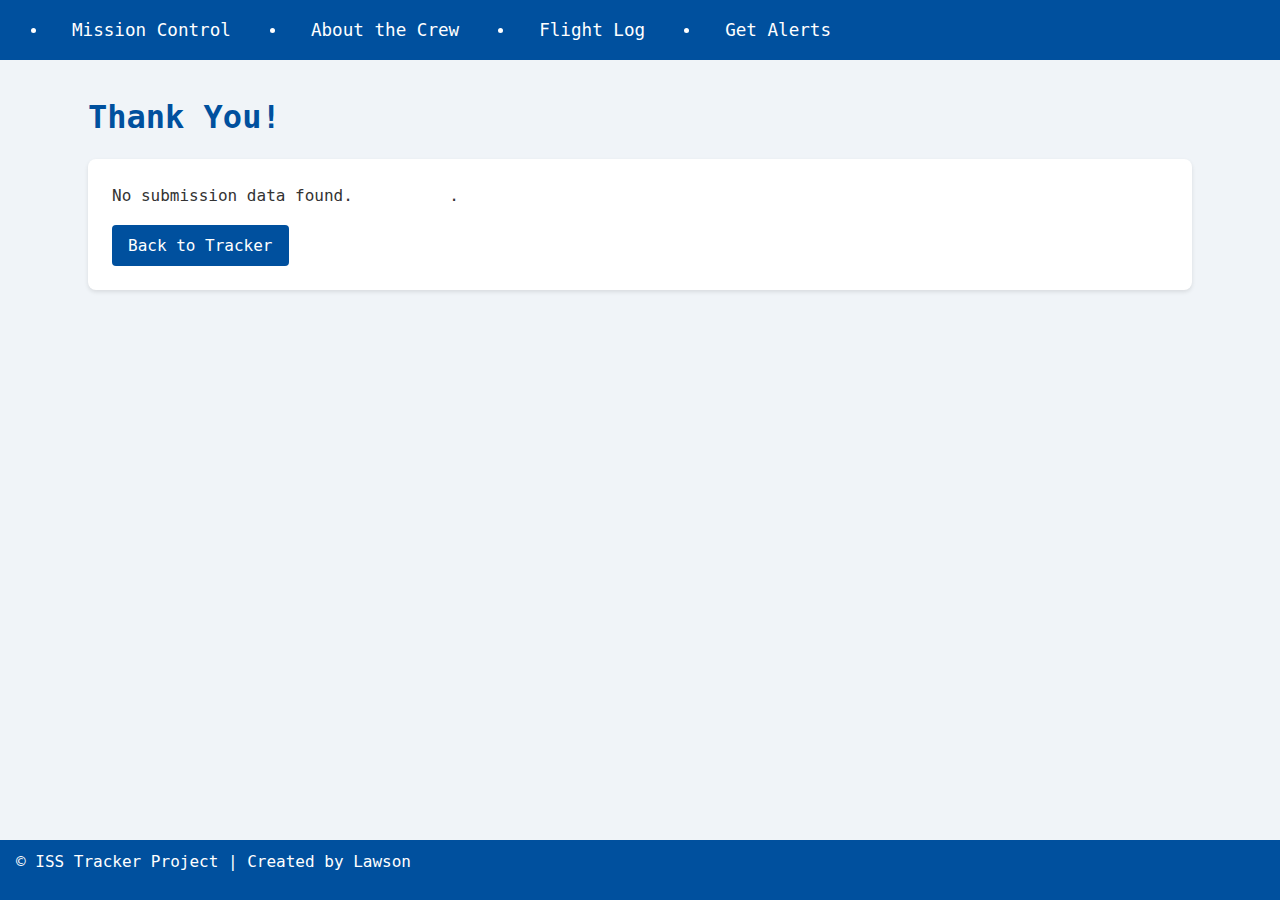
<file: final_project/notify-confirm.html>
<!DOCTYPE html>
<html lang="en">
<head>
    <meta charset="UTF-8">
    <meta name="viewport" content="width=device-width, initial-scale=1.0">
    <title>ISS Tracker | Notification Confirmation</title>
    <link rel="stylesheet" href="styles/style.css">
    <script src="scripts/notify-confirm.js" defer></script>
</head>
<body>
    <header>
        <a id="menu" href="#"></a>
        <nav>   
            <ul class="navigation">
                <li><a href="index.html">Mission Control</a></li>
                <li><a href="about.html">About the Crew</a></li>
                <li><a href="flightlog.html">Flight Log</a></li>
                <li><a href="notify.html">Get Alerts</a></li>      
            </ul>
        </nav>
    </header>

    <main>
        <h1>Thank You!</h1>
        
        <div class="card">
            <div id="confirmationDetails">

            </div>
            <a href="index.html" class="btn">Back to Tracker</a>
        </div>
    </main>

    <footer>
        <p>&copy; <span id="currentYear"></span> ISS Tracker Project | Created by Lawson</p>
    </footer>
</body>
</html>
</file>
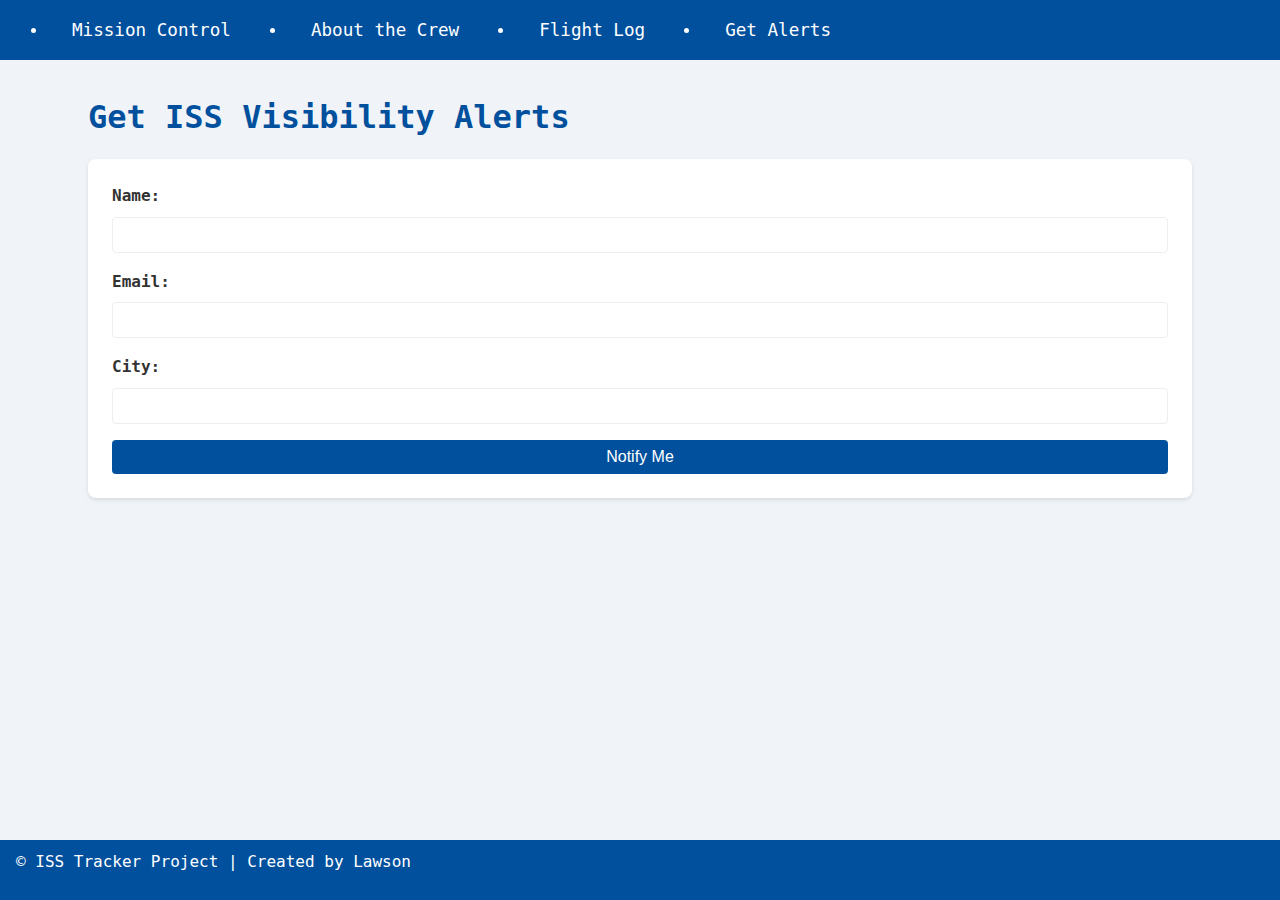
<file: final_project/notify.html>
<!DOCTYPE html>
<html lang="en">
<head>
    <meta charset="UTF-8">
    <meta name="viewport" content="width=device-width, initial-scale=1.0">
    <title>ISS Tracker | Notify Me</title>
    <link rel="stylesheet" href="styles/style.css">
    <script src="scripts/notify.js" defer></script>
</head>
<body>
    <header>
        <a id="menu" href="#"></a>
        <nav>   
            <ul class="navigation">
                <li><a href="index.html">Mission Control</a></li>
                <li><a href="about.html">About the Crew</a></li>
                <li><a href="flightlog.html">Flight Log</a></li>
                <li><a href="notify.html">Get Alerts</a></li>      
            </ul>
        </nav>
    </header>

    <main>
        <h1>Get ISS Visibility Alerts</h1>
        
        <div class="card">
            <form id="notifyForm">
                <label for="name">Name:</label>
                <input type="text" id="name" name="name" required>
                
                <label for="email">Email:</label>
                <input type="email" id="email" name="email" required>
                
                <label for="city">City:</label>
                <input type="text" id="city" name="city" required>
                
                <button type="submit" class="btn">Notify Me</button>
            </form>
        </div>
    </main>

    <footer>
        <p>&copy; <span id="currentYear"></span> ISS Tracker Project | Created by Lawson</p>
    </footer>
</body>
</html>
</file>
<file: styles/small.css>
body{
  font-family: "Noto Sans", sans-serif;
  font-size: 16px;

}
@media (min-width:320px){
.site-logo{
    display: flex;
    gap: 10px;
}
.site-logo img{
    width: 50px;
    margin-top: 10px;
    margin-left: 10px;
}
.developer-name{
    margin-top: 20px;
}
h1{
    margin-top: 20px;
    margin-bottom: 20px;
    margin-left: 30px;
    font-size: 23px;
}
.introduction{
    background-color: #6f6b6a;
    display: block;
    margin-bottom: 20px;
    margin-left: 7px;
    margin-right: 7px;
}

.introduction h2{
    text-align: center;
    color: white;
    background-color:  #6e805d;
    font-size: 16px;
    font-weight: normal;
    padding-top: 15px;
    padding-bottom: 15px;
}
.introduction p{
    color: white;
    padding: 20px;
    
}
.student-photo{
    background-color: #6f6b6a;
    display: block;
    margin-bottom: 20px;
    margin-left: 7px;
    margin-right: 7px;
}

.student-photo h2{
    text-align: center;
    color: white;
    background-color:  #6e805d;
    font-size: 16px;
    font-weight: normal;
    padding-top: 15px;
    padding-bottom: 15px;
    
}
.student-photo img{
    width: 150px;
    height: auto;
    padding: 20px;
    margin-left: auto;
    margin-right: auto;
    
  
}
.courses h2{
    text-align: center;
    color: white;
    background-color:  #6e805d;
    font-size: 16px;
    font-weight: normal;
    margin-top: 20px;
    padding-top: 15px;
    padding-bottom: 15px;
    
}
.courses-one{
    margin-top: 20px;
    display: grid;
    gap: 10px;
    grid-template-columns: 1fr 1fr 1fr;
}
.courses-one button{
    background-color:  #79737b;
    font-size: 16px;
    font-weight: normal;
    border-style: none;
    color: white;
    padding: 10px;
}
.courses-two{
    margin-top: 20px;
     display: grid;
     gap: 10px;
    grid-template-columns: 1fr 1fr 1fr;
}
.courses-two button{
    background-color:  #79737b;
    font-size: 16px;
    font-weight: normal;
    border-style: none;
    color: white;
    padding: 10px;
}
.social-links{
    display:flex;
    justify-content: center;
    gap: 30px;
    margin-top: 30px;
    margin-bottom: 30px;
}
.social-links img{
     width: 60px;
    height: auto;

}
.footer-details{
    background-color: #6e805d;
    padding-top: 30px;
    color: white;
    font-size: 16px;
    text-align: center;
}
#lastModified{
    background-color: #6e805d;
    padding-bottom: 30px;
    color: white;
    font-size: 16px;
    text-align: center;

}
/* Hamburger button style */
#menu {
  font-size: 2rem;
  border: 0;
  background: none;
  color: #000;
  position: absolute;
  top: 1rem;
  right: 1rem;
  cursor: pointer;
}

#menu::before {
  content: "☰";
}

#menu.open::before {
  content: "❌";
}

/* navigation default for small screens */
.navigation {
  flex-direction: column;
  list-style: none;
  background-color: #6e805d;
  margin-top: 1rem;
  padding: 0;
}

.navigation a {
  display: none;
  padding: 1rem;
  text-align: center;
  text-decoration: none;
  color: white;
}

.navigation a:hover {
  background-color: #bbb;
  color: #333;
  font-weight: 700;
}

/* when open */
.navigation.open a {
  display: block;
}
.course-card {
  background-color: #f0f0f0;
  margin: 10px;
  padding: 10px;
  border: 1px solid #333;
  border-radius: 8px;
}
.course-card.completed {
  background-color: #6e805d;
  color: white;
  font-weight: bold;
}
.total-credits {
  margin: 1rem;
  font-weight: bold;
}


}
</file>
<file: styles/large.css>
body{
  font-family: "Noto Sans", sans-serif;
  font-size: 16px;

}

@media (min-width:800px){
    
.site-logo{
    display: flex;
    gap: 10px;
}
.site-logo img{
    width: 50px;
    margin-top: 10px;
    margin-left: 10px;
}
.developer-name{
    margin-top: 20px;
}
#menu {
    display: none;
  }
  .navigation {
    display: flex;
    flex-direction: row;
    padding: 20px;
  }
  .navigation a {
    display: block;
  }

    .part-one{
    display: grid;
    grid-template-columns: 1fr 1fr;
    gap: 10px;

}
h1{
    margin-top: 20px;
    margin-bottom: 20px;
    margin-left: 30px;
}
.introduction{
    background-color: #6f6b6a;

}
.introduction h2{
    text-align: center;
    color: white;
    background-color:  #6e805d;
    font-size: 16px;
    font-weight: normal;
    padding-top: 15px;
    padding-bottom: 15px;
}
.introduction p{
    margin-top: 20px;
    color: white;
}
.student-photo{
    background: #6f6b6a;

}

.student-photo h2{
     text-align: center;
    color: white;
    background-color:  #6e805d;
    font-size: 16px;
    font-weight: normal;
    padding-top: 15px;
    padding-bottom: 15px;
    
}
.student-photo img{
    margin-top: 20px;
    margin-bottom: 20px;
    width: 150px;
    height: auto;
    margin-left: auto;
    margin-right: auto;
    border-radius: 10px;
  
}
.courses h2{
    text-align: center;
    color: white;
    background-color:  #6e805d;
    font-size: 16px;
    font-weight: normal;
    margin-top: 20px;
    padding-top: 15px;
    padding-bottom: 15px;
    
}
.courses-one{
    margin-top: 20px;
    display: grid;
    gap: 10px;
    grid-template-columns: 1fr 1fr 1fr;
}
.courses-one button{
    background-color:  #79737b;
    font-size: 16px;
    font-weight: normal;
    border-style: none;
    color: white;
    padding: 10px;
}
.courses-two{
    margin-top: 20px;
     display: grid;
     gap: 10px;
    grid-template-columns: 1fr 1fr 1fr;
}
.courses-two button{
    background-color:  #79737b;
    font-size: 16px;
    font-weight: normal;
    border-style: none;
    color: white;
    padding: 10px;
}
.social-links{
    display:flex;
    justify-content: center;
    gap: 30px;
    margin-top: 30px;
    margin-bottom: 30px;
}
.social-links img{
     width: 60px;
    height: auto;

}
.footer-details{
    background-color: #6e805d;
    padding-top: 30px;
    padding-bottom: 10px;
    color: white;
    font-size: 16px;
    text-align: center;
}
#lastModified{
    background-color: #6e805d;
    padding-bottom: 30px;
    color: white;
    font-size: 16px;
    text-align: center;

}
.course-card {
  background-color: #f0f0f0;
  margin: 10px;
  padding: 10px;
  border: 1px solid #333;
  border-radius: 8px;
}
.course-card.completed {
  background-color: #6e805d;
  color: white;
  font-weight: bold;
}
.total-credits {
  margin: 1rem;
  font-weight: bold;
}

}
</file>
<file: chamber/styles/small.css>
.header {
  display: flex;
  justify-content: space-between;
  align-items: center;
  background-color: #00487C;
  color: white;
  padding: 10px 20px;
}

.site-logo {
  display: flex;
  align-items: center;
  gap: 10px;
}

.site-logo img {
  width: 50px;
  height: auto;
  border-radius: 50%;
}

/* === HAMBURGER BUTTON === */

#menu {
  font-size: 2rem;
  border: none;
  background: none;
  color: white;
  cursor: pointer;
  margin-left: auto;  /* pushes it to the far right */
  position: static;   /* ensures flexbox controls it */
}


#menu::before {
  content: "☰"; /* hamburger icon */
}

#menu.open::before {
  content: "✖"; /* close icon */
}

/* === NAVIGATION (Mobile First) === */
.navigation {
  list-style: none;
  padding: 0;
  margin: 0;
  display: none; /* hidden by default */
  flex-direction: column;
  background-color: #00487C;
  width: 100%;
  text-align: center;
}

.navigation li {
  border-top: 1px solid rgba(255,255,255,0.2);
}

.navigation a {
  display: block;
  color: white;
  text-decoration: none;
  padding: 12px;
}

.navigation a:hover {
  background-color: rgba(255,255,255,0.2);
}

.navigation.open {
  display: flex; /* show menu when open */
}

  .hero-text {
    position: absolute;
    top: 48%;
    left: 50%;
    width: 100%;
    transform: translate(-50%, -50%);
    color: white;
    text-align: center;
    font-size: 18px;
    font-weight: 600;
  }
  
  .hero a {
    position: absolute;
    top: 60%;
    left: 50%;
    transform: translate(-50%, -50%);
    color: white;
    text-align: center;
    font-weight: 300;
    font-size: 16px;
    font-weight: bold;
    background-color: #00487C;
    padding: 10px;
    border-radius: 10px;
  }
  .hero a:hover{
    color: #00487C;
    background-color: white;
  }
  
  .events {
    display: block;
    width: 100%;
    height: 250px;
    background-color: lightgray;
    
  }
  
  .events h3 {
    background-color: #00487C;
    color: white;
    padding: 15px;
    font-weight: 500;
  }
  
  .events p {
    padding-left: 30px;
    padding-top: 50px;
    font-size: 18px;
  }
  
  .weather {
    display: grid;
    grid-template-columns: 1fr;
  }
  .weather-grid{
    display: grid;
    grid-template-columns: 1fr;
    padding: 20px;
    background-color: lightgray;
  }
  
  .current h3 {
    color: white;
    background-color: #00487C;
    padding: 15px;
    font-weight: 500;
  }
  
  .forecast h3 {
    color: white;
    background-color: #00487C;
    padding: 15px;
    font-weight: 500;
  }
  .forecast-grid{
    padding: 20px;
    display: grid;
    grid-template-columns: 1fr 1fr 1fr;
    background-color: lightgray;
  }

  .spotlights {
    margin-top: 20px;
    display: grid;
    grid-template-columns: 1fr 1fr;
    gap: 40px;
    padding: 20px;
  }
  
  .spotlight-card {
    border: 1px solid #ccc;
    background-color: lightgray;
    color: black;
    border-radius: 8px;
    padding: 15px;
    max-width: 280px;
    text-align: center;
    box-shadow: 0 2px 5px rgba(0, 0, 0, 0.1);
  }
  
  .spotlight-card img {
    max-width: 150px;
    height: auto;
    border-radius: 6px;
    margin-bottom: 10px;
  }
  
  .spotlight-card .gold {
    font-weight: bold;
  }
  
  .spotlight-card .silver {
    font-weight: bold;
  }
  

  .footer {
    background-color: #00487C;
    color: white;
    font-weight: 300;
    margin-top: 50px;
    padding: 40px;
    display: block

  }
  
  .footer-two {
    margin-top: 20px;
    display: grid;
    grid-template-columns: 1fr 1fr 1fr 1fr 1fr;
    margin-bottom: 20px;
  }
  
  .footer-two img {
    width: 50px;
    height: auto;
    justify-content: center;
  }
  h1{
    margin: 10px;
    font-size: 18px;
  }
</file>
<file: chamber/styles/large.css>
@media (min-width: 1000px) {
    header {
        font-weight: 700;
        font-size: 18px;
    }

    .header {
        display: grid;
        grid-template-columns: 1fr 1fr;
        padding: 15px;
    }

    .navigation {
        display: flex !important;
        flex-direction: row;
        justify-content: space-around;
    }

    .navigation li {
        list-style: none;
        margin-top: 15px;
    }

    .site-logo {
        display: grid;
        grid-template-columns: 1fr 6fr;
        margin-top: 25px;
    }

    .site-logo img {
        margin-left: 5px;
        width: 70px;
        border-radius: 30%;
    }

    #menu {
        display: none;
    }

    .hero {
        position: relative;
        overflow: hidden;
    }

    .hero-img {
        width: 100%;
        height: 600px;
        object-fit: cover;
    }

    .hero-text {
        top: 40%;
        font-size: 20px;
        font-weight: bold;
    }

    .hero a {
        top: 50%;
        padding: 15px;
        border-radius: 15px;
    }

    .events {
        height: 250px;
    }

    .weather {
        display: grid;
        grid-template-columns: 1fr 1fr;
        gap: 50px;
    }

    .weather-grid {
        padding-left: 20px;
        padding-bottom: 15px;
        line-height: 40px;
    }

    .forecast-grid {
        padding: 30px;
    }

    .spotlights {
        margin-top: 40px;
        display: grid;
        grid-template-columns: repeat(3, 1fr);
        gap: 20px;
    }

    .spotlight-card {
        max-width: 300px;
    }

    .spotlight-card img {
        max-width: 100%;
    }

    .footer {
        display: grid;
        grid-template-columns: repeat(3, 1fr);
        gap: 40px;
        line-height: 30px;
    }

    h1 {
        margin: 20px;
        font-size: 20px;
    }

    .active {
        background-color: black
    }
}

@media (min-width: 1025px) {
    /* Discover Page Styles */
    .discover-main {
        display: grid;
        grid-template-areas:
            "title title title"
            "sidebar gallery gallery";
        grid-template-columns: 1fr 2fr 2fr;
        gap: 30px;
        padding: 30px;
        max-width: 1400px;
        margin: 0 auto;
    }

    .discover-main h1 {
        grid-area: title;
        font-size: 2.5rem;
        text-align: center;
    }

    .sidebar {
        grid-area: sidebar;
        padding: 20px;
        background-color: #f5f5f5;
        border-radius: 10px;
        align-self: start;
    }

    .discover-gallery {
        grid-area: gallery;
        display: grid;
        grid-template-areas:
            "card1 card2 card3"
            "card4 card5 card6"
            "card7 card8 .";
        grid-template-columns: repeat(3, 1fr);
        gap: 25px;
    }

    .discover-card {
        transition: all 0.3s ease;
        box-shadow: 0 4px 8px rgba(0,0,0,0.1);
    }

    .discover-card:hover {
        transform: translateY(-5px);
        box-shadow: 0 6px 12px rgba(0,0,0,0.15);
    }

    .discover-card img {
        transition: all 0.3s ease;
    }

    .discover-card img:hover {
        filter: contrast(1.1) saturate(1.2);
        transform: scale(1.02);
    }
}
</file>
<file: chamber/styles/medium.css>
@media (min-width: 641px) and (max-width: 1024px) {
    .discover-main {
        display: grid;
        grid-template-areas:
            "title title"
            "sidebar gallery";
        grid-template-columns: 1fr 2fr;
        gap: 20px;
        padding: 20px;
    }

    .discover-main h1 {
        grid-area: title;
    }

    .sidebar {
        grid-area: sidebar;
    }

    .discover-gallery {
        grid-area: gallery;
        display: grid;
        grid-template-areas:
            "card1 card2"
            "card3 card4"
            "card5 card6"
            "card7 card8";
        grid-template-columns: repeat(2, 1fr);
        gap: 20px;
    }

    .discover-card {
        transition: transform 0.3s ease;
    }

    .discover-card:hover {
        transform: scale(1.03);
    }

    .discover-card img {
        transition: filter 0.3s ease;
    }

    .discover-card img:hover {
        filter: brightness(1.1);
    }
}
</file>
<file: final_project/styles/style.css>
/* Base Reset & Utilities */
* {
  margin: 0;
  padding: 0;
  box-sizing: border-box;
}

:root {
  --space-blue: #00509e;
  --light-bg: #f0f4f8;
  --dark-text: #333333;
  --light-gray: #eeeeee;
  --white: #ffffff;
  --black: #000000;
}

/* Base Layout */
body {
   font-family: "Google Sans Code", monospace;
  background-color: var(--light-bg);
  color: var(--dark-text);
  line-height: 1.6;
  min-height: 100vh;
  display: flex;
  flex-direction: column;
}

main {
  flex: 1;
  padding: 2rem;
  max-width: 1200px;
  margin: 0 auto;
  width: 100%;
}

header, footer {
  background-color: var(--space-blue);
  color: var(--white);
  padding: 1rem;
  display: flex;
  align-items: center;
  justify-content: space-between;
  height: 60px;
}

footer {
  text-align: center;
  margin-top: auto;
}

h1, h2, h3, p {
  margin-bottom: 1rem;
}

h1, h2, h3, a {
  color: var(--space-blue);
}

a {
  text-decoration: none;
}

a:hover {
  text-decoration: underline;
}

/* Buttons & Reusables */
.btn,
#menu {
  display: inline-block;
  background-color: var(--space-blue);
  color: var(--white);
  padding: 0.5rem 1rem;
  border-radius: 4px;
  border: none;
  font-size: 1rem;
  cursor: pointer;
  transition: 0.3s ease;
  text-align: center;
}

.btn:hover,
#menu:hover {
  background-color: #003d7a;
  text-decoration: none;
}

.card,
.crew-member {
  background-color: var(--white);
  border-radius: 8px;
  box-shadow: 0 2px 4px rgba(0, 0, 0, 0.1);
  padding: 1.5rem;
}

/* Navigation & Menu */
#menu {
  position: absolute;
  top: 0.5rem;
  right: 0.5rem;
  font-size: 1.8rem;
  border: 2px solid var(--white);
  width: 44px;
  height: 44px;
  display: flex;
  justify-content: center;
  align-items: center;
  z-index: 1000;
}

#menu::before {
  content: '☰';
  line-height: 1;
}

#menu.show::before {
  content: '✕';
}

.navigation {
  position: fixed;
  top: 0;
  left: 0;
  width: 100%;
  height: 100vh;
  background: var(--space-blue);
  display: none;
  padding-top: 5rem;
  z-index: 999;
}

.navigation.show {
  display: block;
}

.navigation ul {
  list-style: none;
  padding-top: 2rem;
  text-align: center;
}

.navigation li {
  margin: 1.5rem 0;
}

.navigation a {
  color: var(--white);
  font-size: 1.3rem;
  padding: 0.75rem 1.5rem;
  display: inline-block;
  border-radius: 4px;
  transition: 0.3s ease;
}

.navigation a:hover {
  color: var(--space-blue);
  background-color: var(--white);
  transform: scale(1.05);
}

/* Crew Grid */
.crew-grid {
  display: grid;
  grid-template-columns: repeat(auto-fill, minmax(250px, 1fr));
  gap: 1.5rem;
  margin: 1rem 0;
}

.crew-member {
  text-align: center;
}

.crew-member img {
  width: 100%;
  height: auto;
  border-radius: 8px;
  margin-bottom: 1rem;
}

/* Tables */
.flight-table {
  width: 100%;
  border-collapse: collapse;
  margin: 1rem 0;
}

.flight-table th,
.flight-table td {
  padding: 0.75rem;
  text-align: left;
  border-bottom: 1px solid var(--light-gray);
}

.flight-table th {
  background-color: var(--space-blue);
  color: var(--white);
}

.flight-table tr:nth-child(even) {
  background-color: var(--light-gray);
}

/* Map */
.map-container {
  width: 100%;
  height: 400px;
  margin: 1rem 0;
  border-radius: 8px;
  overflow: hidden;
}
a {
  color: white;
}

/* Modal */
.modal {
  display: none;
  position: fixed;
  top: 0;
  left: 0;
  width: 100%;
  height: 100%;
  background-color: rgba(0, 0, 0, 0.7);
  z-index: 1000;
  justify-content: center;
  align-items: center;
}


.modal-content {
  background-color: var(--white);
  padding: 2rem;
  border-radius: 8px;
  max-width: 500px;
  width: 90%;
  position: relative;
}

.close-modal {
  position: absolute;
  top: 1rem;
  right: 1rem;
  font-size: 1.5rem;
  cursor: pointer;
  color: var(--space-blue);
}

/* Forms */
form {
  display: grid;
  gap: 1rem;
}

form label {
  font-weight: bold;
  margin-bottom: -0.5rem;
}

form input {
  padding: 0.5rem;
  border: 1px solid var(--light-gray);
  border-radius: 4px;
  font-size: 1rem;
}

form input:focus {
  outline: 2px solid var(--space-blue);
}

/* Responsive */
@media (min-width: 768px) {
  #menu {
    display: none;
  }

  header {
    padding: 0 2rem;
  }

  .navigation {
    display: flex !important;
    position: static;
    height: auto;
    background: transparent;
    padding: 0;
  }

  .navigation ul {
    display: flex;
    justify-content: flex-end;
    padding: 0;
  }

  .navigation li {
    margin: 0 0.5rem;
  }

  .navigation a {
    background: none;
    color: var(--white);
    font-size: 1rem;
    transform: none;
  }

  .navigation a:hover {
    background: transparent;
    text-decoration: underline;
    color: var(--white);
  }

  .map-container {
    height: 500px;
  }
}

@media (min-width: 1200px) {
  main {
    padding: 2rem 3rem;
  }

  .crew-grid {
    grid-template-columns: repeat(auto-fill, minmax(300px, 1fr));
  }

  .navigation li {
    margin: 0 1rem;
  }

  .navigation a {
    font-size: 1.1rem;
  }
}
</file>
